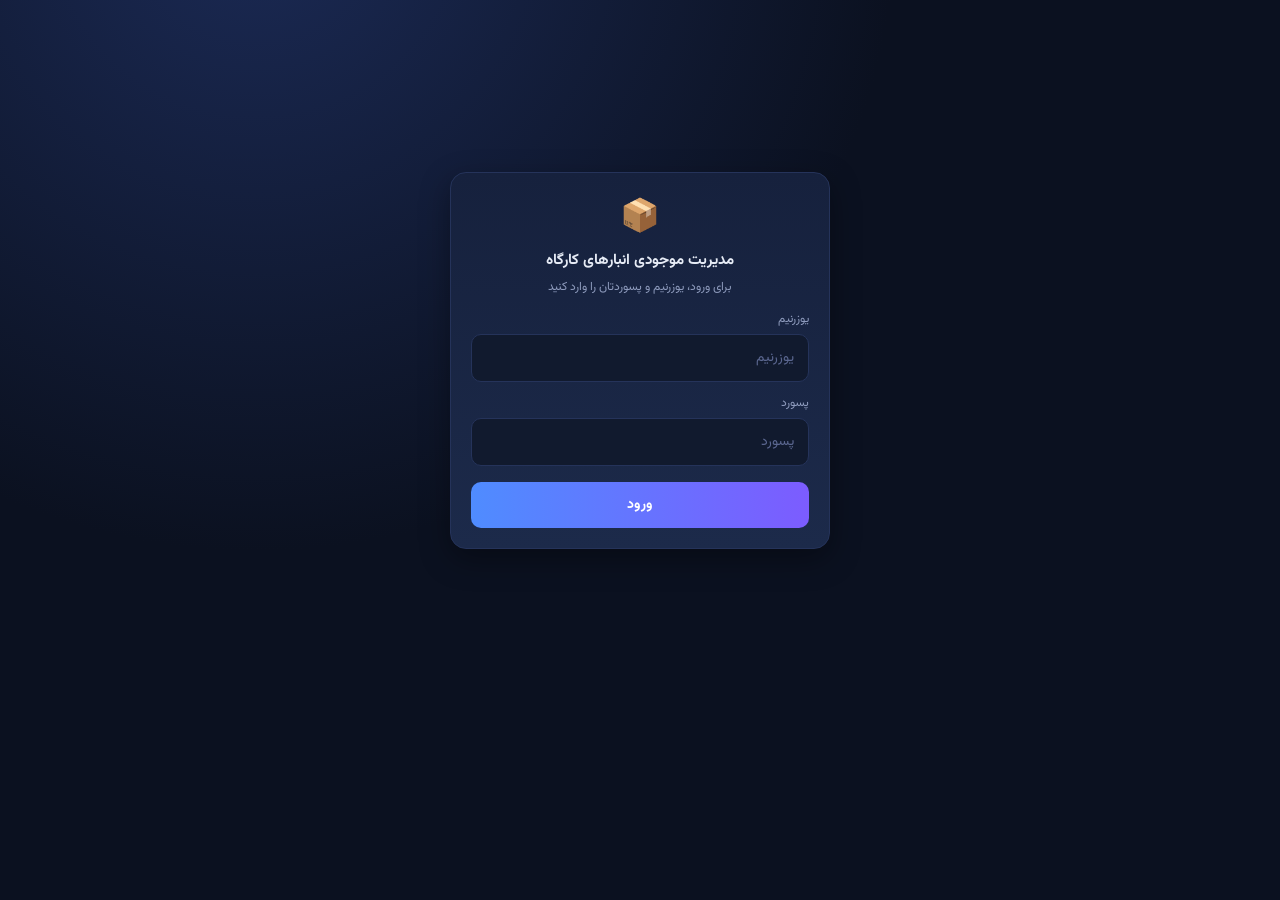
<file: index.html>
<!DOCTYPE html>
<html lang="fa" dir="rtl">
<head>
<meta charset="UTF-8">
<title>ورود — مدیریت موجودی انبارهای کارگاه</title>
<meta name="viewport" content="width=device-width, initial-scale=1">
<link rel="preconnect" href="https://fonts.googleapis.com">
<link href="https://fonts.googleapis.com/css2?family=Vazirmatn:wght@400;500;700;800&display=swap" rel="stylesheet">
<link rel="stylesheet" href="assets/style.css">
<style>
  .login-wrap { display: flex; align-items: center; justify-content: center; min-height: 80vh; padding: 20px; }
  .login-card { max-width: 380px; width: 100%; }
  .login-card .logo { text-align: center; font-size: 32px; margin-bottom: 6px; }
</style>
</head>
<body>

<div class="login-wrap">
  <div class="card login-card">
    <div class="logo">📦</div>
    <div class="card-title" style="justify-content:center">مدیریت موجودی انبارهای کارگاه</div>
    <div class="card-sub" style="text-align:center">برای ورود، یوزرنیم و پسوردتان را وارد کنید</div>

    <label class="field-label">یوزرنیم</label>
    <input id="username" autocomplete="username" placeholder="یوزرنیم">

    <label class="field-label">پسورد</label>
    <input id="password" type="password" autocomplete="current-password" placeholder="پسورد">

    <button class="btn btn-primary" id="loginBtn">ورود</button>
  </div>
</div>

<script src="assets/app.js"></script>
<script>
  (function () {
    const session = getSession();
    if (session && session.token) {
      window.location.href = session.role === "admin" ? "admin.html" : `workshop.html?wh=${encodeURIComponent(session.warehouse)}`;
    }
  })();

  async function doLogin() {
    const btn = document.getElementById("loginBtn");
    const username = document.getElementById("username").value.trim();
    const password = document.getElementById("password").value;
    if (!username || !password) return toast("یوزرنیم و پسورد را وارد کنید", "err");
    setLoading(btn, true, "در حال ورود...");
    try {
      const data = await api("login", { username, password });
      setSession(data);
      toast("ورود موفق بود.", "ok");
      window.location.href = data.role === "admin" ? "admin.html" : `workshop.html?wh=${encodeURIComponent(data.warehouse)}`;
    } catch (err) {
      toast(err.message, "err");
      setLoading(btn, false);
    }
  }

  document.getElementById("loginBtn").addEventListener("click", doLogin);
  document.getElementById("password").addEventListener("keydown", (e) => { if (e.key === "Enter") doLogin(); });
</script>
</body>
</html>
</file>
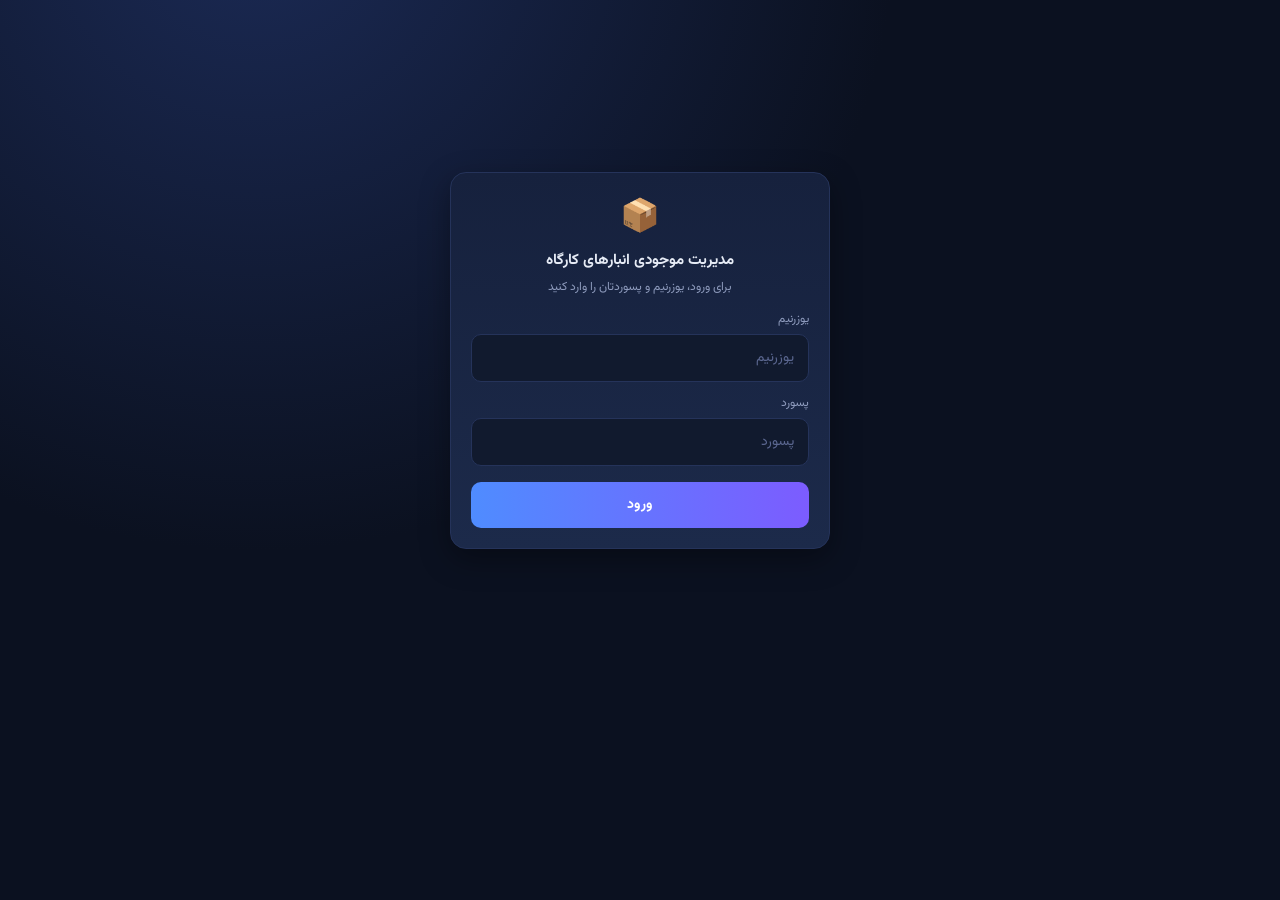
<file: docs/index.html>
<!DOCTYPE html>
<html lang="fa" dir="rtl">
<head>
<meta charset="UTF-8">
<title>ورود — مدیریت موجودی انبارهای کارگاه</title>
<meta name="viewport" content="width=device-width, initial-scale=1">
<link rel="preconnect" href="https://fonts.googleapis.com">
<link href="https://fonts.googleapis.com/css2?family=Vazirmatn:wght@400;500;700;800&display=swap" rel="stylesheet">
<link rel="stylesheet" href="assets/style.css">
<style>
  .login-wrap { display: flex; align-items: center; justify-content: center; min-height: 80vh; padding: 20px; }
  .login-card { max-width: 380px; width: 100%; }
  .login-card .logo { text-align: center; font-size: 32px; margin-bottom: 6px; }
</style>
</head>
<body>

<div class="login-wrap">
  <div class="card login-card">
    <div class="logo">📦</div>
    <div class="card-title" style="justify-content:center">مدیریت موجودی انبارهای کارگاه</div>
    <div class="card-sub" style="text-align:center">برای ورود، یوزرنیم و پسوردتان را وارد کنید</div>

    <label class="field-label">یوزرنیم</label>
    <input id="username" autocomplete="username" placeholder="یوزرنیم">

    <label class="field-label">پسورد</label>
    <input id="password" type="password" autocomplete="current-password" placeholder="پسورد">

    <button class="btn btn-primary" id="loginBtn">ورود</button>
  </div>
</div>

<script src="assets/app.js"></script>
<script>
  (function () {
    const session = getSession();
    if (session && session.token) {
      window.location.href = session.role === "admin" ? "admin.html" : `workshop.html?wh=${encodeURIComponent(warehouseOf(session))}`;
    }
  })();

  async function doLogin() {
    const btn = document.getElementById("loginBtn");
    const username = document.getElementById("username").value.trim();
    const password = document.getElementById("password").value;
    if (!username || !password) return toast("یوزرنیم و پسورد را وارد کنید", "err");
    setLoading(btn, true, "در حال ورود...");
    try {
      const data = await api("login", { username, password });
      setSession(data);
      toast("ورود موفق بود.", "ok");
      window.location.href = data.role === "admin" ? "admin.html" : `workshop.html?wh=${encodeURIComponent(warehouseOf(data))}`;
    } catch (err) {
      toast(err.message, "err");
      setLoading(btn, false);
    }
  }

  document.getElementById("loginBtn").addEventListener("click", doLogin);
  document.getElementById("password").addEventListener("keydown", (e) => { if (e.key === "Enter") doLogin(); });
</script>
</body>
</html>
</file>
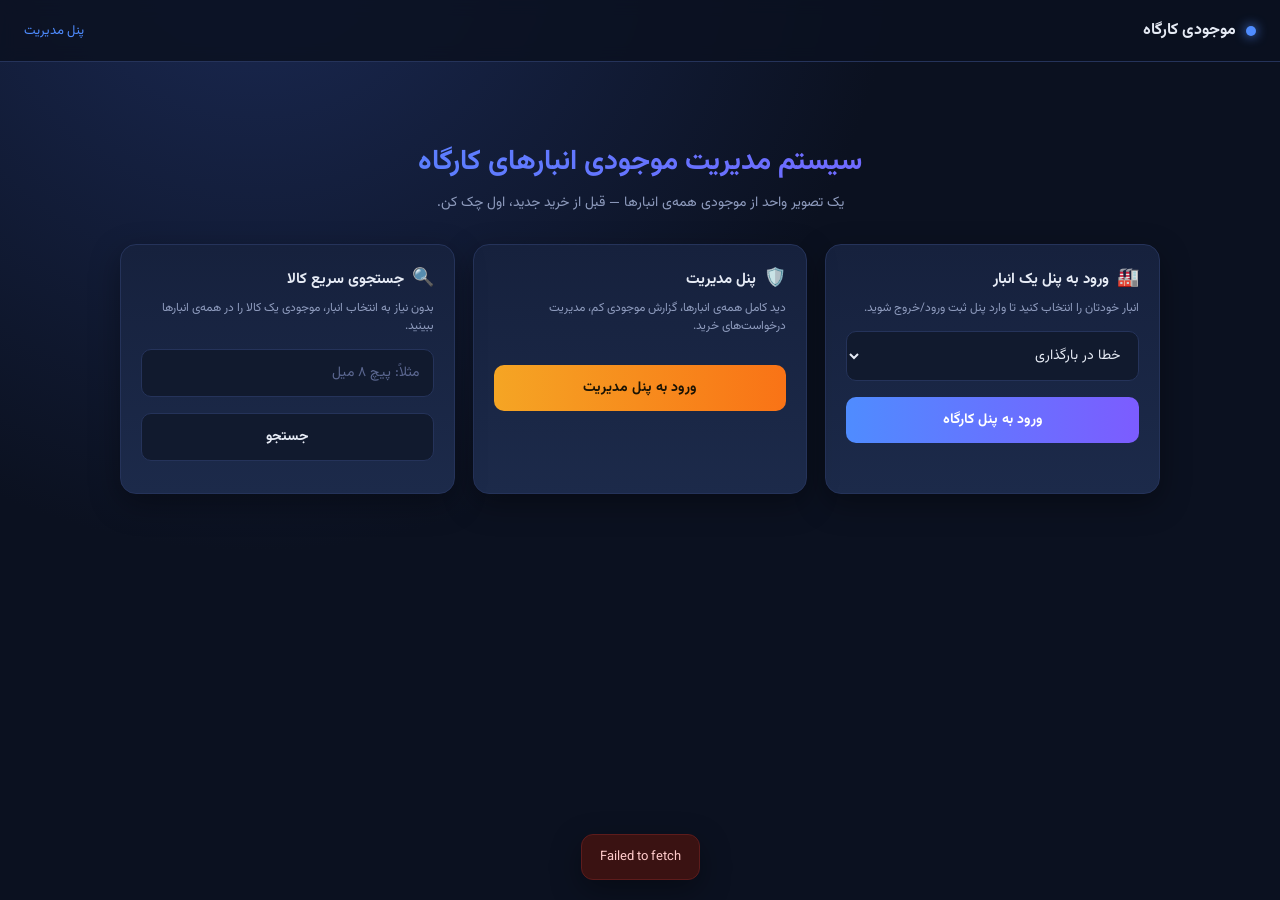
<file: site/index.html>
<!DOCTYPE html>
<html lang="fa" dir="rtl">
<head>
<meta charset="UTF-8">
<title>مدیریت موجودی انبارهای کارگاه</title>
<meta name="viewport" content="width=device-width, initial-scale=1">
<link rel="preconnect" href="https://fonts.googleapis.com">
<link href="https://fonts.googleapis.com/css2?family=Vazirmatn:wght@400;500;700;800&display=swap" rel="stylesheet">
<link rel="stylesheet" href="assets/style.css">
</head>
<body>

<div class="topbar">
  <div class="brand"><span class="dot"></span> موجودی کارگاه</div>
  <div class="nav-links"><a href="admin.html">پنل مدیریت</a></div>
</div>

<div class="wrap">
  <div class="hero">
    <h1>سیستم مدیریت موجودی انبارهای کارگاه</h1>
    <p>یک تصویر واحد از موجودی همه‌ی انبارها — قبل از خرید جدید، اول چک کن.</p>
  </div>

  <div class="grid">
    <div class="card">
      <div class="card-title"><span class="icon">🏭</span> ورود به پنل یک انبار</div>
      <div class="card-sub">انبار خودتان را انتخاب کنید تا وارد پنل ثبت ورود/خروج شوید.</div>
      <select id="whSelect"><option>در حال بارگذاری...</option></select>
      <button class="btn btn-primary" id="goWorkshopBtn">ورود به پنل کارگاه</button>
    </div>

    <div class="card">
      <div class="card-title"><span class="icon">🛡️</span> پنل مدیریت</div>
      <div class="card-sub">دید کامل همه‌ی انبارها، گزارش موجودی کم، مدیریت درخواست‌های خرید.</div>
      <a class="btn btn-amber" href="admin.html">ورود به پنل مدیریت</a>
    </div>

    <div class="card">
      <div class="card-title"><span class="icon">🔍</span> جستجوی سریع کالا</div>
      <div class="card-sub">بدون نیاز به انتخاب انبار، موجودی یک کالا را در همه‌ی انبارها ببینید.</div>
      <input id="searchInput" placeholder="مثلاً: پیچ ۸ میل" autocomplete="off">
      <button class="btn btn-ghost" id="searchBtn">جستجو</button>
      <table id="searchResults"><tbody></tbody></table>
    </div>
  </div>
</div>

<script src="assets/app.js"></script>
<script>
  async function loadWarehouses() {
    const sel = document.getElementById("whSelect");
    try {
      const warehouses = await api("warehouses");
      sel.innerHTML = "";
      if (!warehouses.length) {
        sel.innerHTML = '<option value="">هیچ انباری ثبت نشده</option>';
        return;
      }
      warehouses.forEach((w) => {
        const opt = document.createElement("option");
        opt.value = w.name;
        opt.textContent = w.name;
        sel.appendChild(opt);
      });
    } catch (err) {
      sel.innerHTML = '<option value="">خطا در بارگذاری</option>';
      toast(err.message, "err");
    }
  }

  document.getElementById("goWorkshopBtn").addEventListener("click", () => {
    const wh = document.getElementById("whSelect").value;
    if (!wh) return toast("ابتدا یک انبار انتخاب کنید", "err");
    window.location.href = `workshop.html?wh=${encodeURIComponent(wh)}`;
  });

  document.getElementById("searchBtn").addEventListener("click", async () => {
    const q = document.getElementById("searchInput").value.trim();
    const tbody = document.querySelector("#searchResults tbody");
    if (!q) return;
    tbody.innerHTML = emptyRow(2, "در حال جستجو...");
    try {
      const rows = await api("search", { q });
      tbody.innerHTML = rows.length
        ? rows.map((r) => `<tr><td>${escapeHtml(r.warehouse)}</td><td>${escapeHtml(r.item)} — ${fmtQty(r.quantity)}</td></tr>`).join("")
        : emptyRow(2, "چیزی پیدا نشد.");
    } catch (err) {
      tbody.innerHTML = "";
      toast(err.message, "err");
    }
  });

  loadWarehouses();
</script>
</body>
</html>
</file>
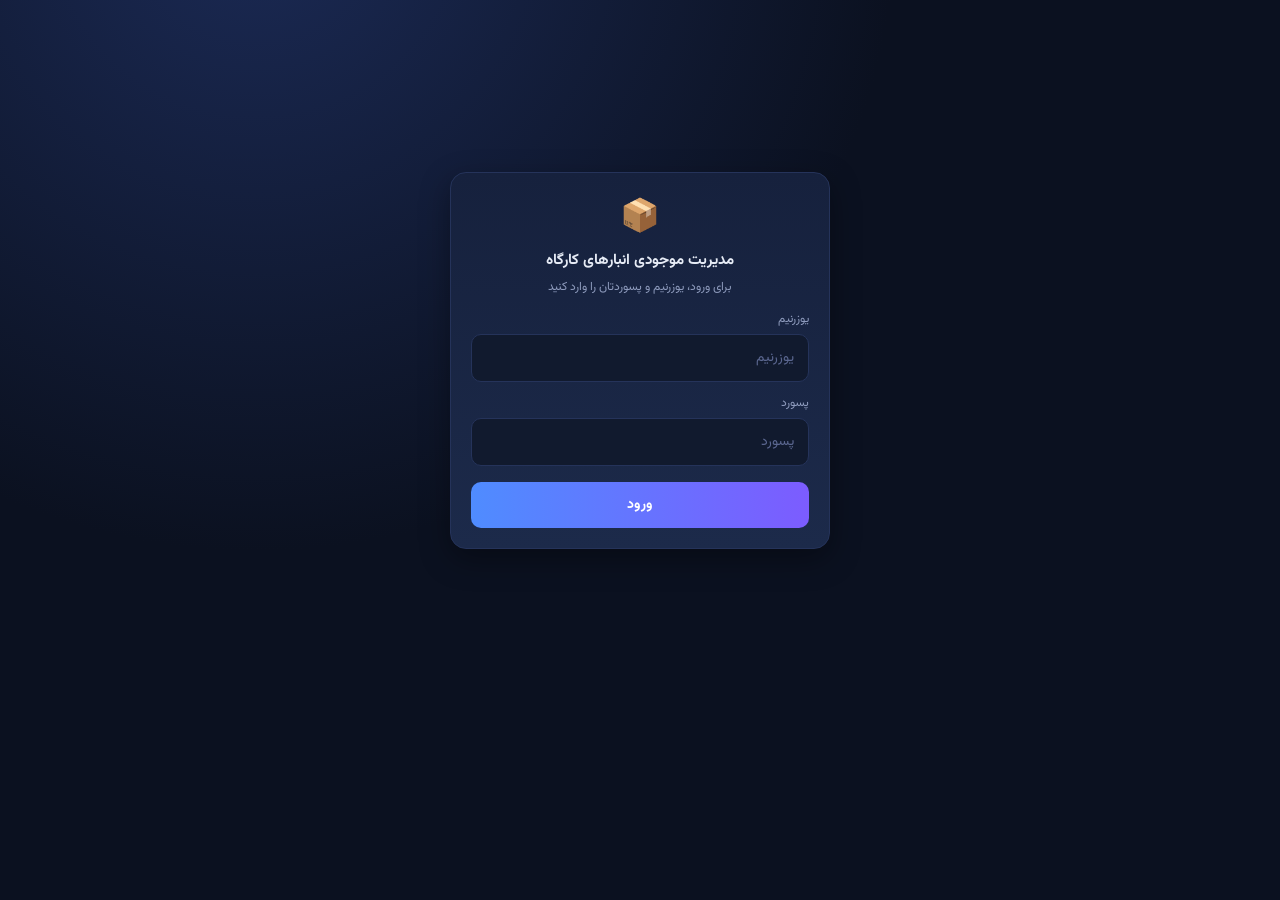
<file: admin.html>
<!DOCTYPE html>
<html lang="fa" dir="rtl">
<head>
<meta charset="UTF-8">
<title>پنل مدیریت موجودی</title>
<meta name="viewport" content="width=device-width, initial-scale=1">
<link rel="preconnect" href="https://fonts.googleapis.com">
<link href="https://fonts.googleapis.com/css2?family=Vazirmatn:wght@400;500;700;800&display=swap" rel="stylesheet">
<link rel="stylesheet" href="assets/style.css">
</head>
<body>

<div class="topbar">
  <div class="brand"><span class="dot" style="background:#f5a524;box-shadow:0 0 12px #f5a524"></span> پنل مدیریت</div>
  <div class="nav-links"><span id="userLabel"></span> <a href="#" onclick="logout()">خروج</a></div>
</div>

<div class="wrap">

  <div class="section-title">موجودی همه‌ی انبارها</div>
  <div class="card">
    <button class="btn btn-ghost btn-sm" id="refreshAllStockBtn">🔄 بروزرسانی</button>
    <table>
      <thead><tr><th>انبار</th><th>کالا</th><th>تعداد</th></tr></thead>
      <tbody id="allStockBody"><tr><td colspan="3" class="empty-row">در حال بارگذاری...</td></tr></tbody>
    </table>
  </div>

  <div class="section-title">گزارش موجودی کم</div>
  <div class="card">
    <button class="btn btn-ghost btn-sm" id="refreshLowStockBtn">🔄 بروزرسانی</button>
    <table>
      <thead><tr><th>انبار</th><th>کالا</th><th>تعداد</th><th>حداقل</th></tr></thead>
      <tbody id="lowStockBody"><tr><td colspan="4" class="empty-row">در حال بارگذاری...</td></tr></tbody>
    </table>
  </div>

  <div class="section-title">درخواست‌های خرید</div>
  <div class="card">
    <select id="reqStatusFilter" style="max-width:200px">
      <option value="">همه وضعیت‌ها</option>
      <option value="pending">در انتظار</option>
      <option value="fulfilled">تامین‌شده</option>
      <option value="ordered">سفارش‌شده</option>
    </select>
    <table>
      <thead><tr><th>تاریخ</th><th>انبار</th><th>کالا</th><th>تعداد</th><th>وضعیت</th><th>عملیات</th></tr></thead>
      <tbody id="reqBody"><tr><td colspan="6" class="empty-row">در حال بارگذاری...</td></tr></tbody>
    </table>
  </div>

  <div class="section-title">عملیات مدیریتی</div>
  <div class="grid">

    <div class="card">
      <div class="card-title"><span class="icon">🔄</span> انتقال بین انبارها</div>
      <label class="field-label">از انبار</label>
      <select id="trFrom"></select>
      <label class="field-label">به انبار</label>
      <select id="trTo"></select>
      <label class="field-label">کالا</label>
      <input id="trItem" list="itemsDatalist" placeholder="نام کالا">
      <label class="field-label">تعداد</label>
      <input id="trQty" type="number" min="0" step="any">
      <label class="field-label">توضیح (اختیاری)</label>
      <input id="trNote" placeholder="توضیح">
      <button class="btn btn-primary" id="trBtn">انتقال</button>
    </div>

    <div class="card">
      <div class="card-title"><span class="icon">🏭</span> افزودن انبار جدید</div>
      <label class="field-label">نام انبار</label>
      <input id="whName" placeholder="مثلاً انبار کارگاه ۳">
      <label class="field-label">محل (اختیاری)</label>
      <input id="whLoc" placeholder="شهر/آدرس">
      <label class="field-label">تماس (اختیاری)</label>
      <input id="whContact" placeholder="شماره تماس مسئول">
      <button class="btn btn-amber" id="whBtn">افزودن انبار</button>
    </div>

    <div class="card">
      <div class="card-title"><span class="icon">📦</span> افزودن کالا به کاتالوگ</div>
      <label class="field-label">نام کالا</label>
      <input id="itemName" placeholder="نام کالا">
      <label class="field-label">واحد (اختیاری)</label>
      <input id="itemUnit" placeholder="عدد / متر / کیلوگرم">
      <label class="field-label">حداقل موجودی (اختیاری)</label>
      <input id="itemMin" type="number" min="0" step="any">
      <label class="field-label">دسته‌بندی (اختیاری)</label>
      <input id="itemCat" placeholder="مثلاً یراق">
      <button class="btn btn-amber" id="itemBtn">افزودن کالا</button>
    </div>

    <div class="card">
      <div class="card-title"><span class="icon">👤</span> افزودن کاربر (لاگین انبار/مدیر)</div>
      <label class="field-label">یوزرنیم</label>
      <input id="userUsername" placeholder="یوزرنیم">
      <label class="field-label">پسورد</label>
      <input id="userPassword" type="password" placeholder="پسورد">
      <label class="field-label">نقش</label>
      <select id="userRole">
        <option value="workshop">کارگاه (دسترسی فقط به یک انبار)</option>
        <option value="admin">مدیر (دسترسی کامل)</option>
      </select>
      <label class="field-label">انبار (فقط برای نقش کارگاه)</label>
      <select id="userWarehouse"></select>
      <button class="btn btn-amber" id="userBtn">افزودن کاربر</button>
      <table><thead><tr><th>یوزرنیم</th><th>نقش</th><th>انبار</th></tr></thead><tbody id="usersBody"></tbody></table>
    </div>

  </div>
</div>

<datalist id="itemsDatalist"></datalist>

<script src="assets/app.js"></script>
<script>
  const session = requireSession();
  if (session && session.role !== "admin") {
    toast("شما به پنل مدیریت دسترسی ندارید.", "err");
    window.location.href = `workshop.html?wh=${encodeURIComponent(session.warehouse)}`;
  } else if (session) {
    document.getElementById("userLabel").textContent = session.username + " · ";
  }

  async function loadAllStock() {
    const tbody = document.getElementById("allStockBody");
    tbody.innerHTML = '<tr><td colspan="3" class="empty-row">در حال بارگذاری...</td></tr>';
    try {
      const rows = await api("allStock");
      tbody.innerHTML = rows.length
        ? rows.map((r) => `<tr><td>${escapeHtml(r.warehouse)}</td><td>${escapeHtml(r.item)}</td><td>${fmtQty(r.quantity)}</td></tr>`).join("")
        : emptyRow(3, "هنوز موجودی‌ای ثبت نشده.");
    } catch (err) { tbody.innerHTML = ""; toast(err.message, "err"); }
  }

  async function loadLowStock() {
    const tbody = document.getElementById("lowStockBody");
    tbody.innerHTML = '<tr><td colspan="4" class="empty-row">در حال بارگذاری...</td></tr>';
    try {
      const rows = await api("lowStock", { warehouse: "" });
      tbody.innerHTML = rows.length
        ? rows.map((r) => `<tr><td>${escapeHtml(r.warehouse)}</td><td>${escapeHtml(r.item)}</td><td>${fmtQty(r.quantity)}</td><td>${fmtQty(r.minStock)}</td></tr>`).join("")
        : emptyRow(4, "هیچ کالایی زیر حداقل موجودی نیست.");
    } catch (err) { tbody.innerHTML = ""; toast(err.message, "err"); }
  }

  async function loadRequests() {
    const status = document.getElementById("reqStatusFilter").value;
    const tbody = document.getElementById("reqBody");
    tbody.innerHTML = '<tr><td colspan="6" class="empty-row">در حال بارگذاری...</td></tr>';
    try {
      const rows = await api("requests", { status });
      tbody.innerHTML = rows.length
        ? rows.map((r) => `
          <tr>
            <td>${new Date(r.timestamp).toLocaleDateString("fa-IR")}</td>
            <td>${escapeHtml(r.warehouse)}</td>
            <td>${escapeHtml(r.item)}</td>
            <td>${fmtQty(r.quantity)}</td>
            <td><span class="badge ${r.status === "pending" ? "badge-pending" : "badge-done"}">${escapeHtml(r.status)}</span></td>
            <td>
              <button class="btn btn-ghost btn-sm" onclick="setReqStatus(${r.row}, 'fulfilled')">تامین شد</button>
              <button class="btn btn-ghost btn-sm" onclick="setReqStatus(${r.row}, 'ordered')">سفارش شد</button>
            </td>
          </tr>`).join("")
        : emptyRow(6, "درخواستی پیدا نشد.");
    } catch (err) { tbody.innerHTML = ""; toast(err.message, "err"); }
  }

  async function setReqStatus(row, status) {
    try {
      await api("updateRequestStatus", { row, status });
      toast("وضعیت بروزرسانی شد.", "ok");
      loadRequests();
    } catch (err) { toast(err.message, "err"); }
  }

  async function loadWarehousesIntoSelects() {
    try {
      const warehouses = await api("warehouses");
      ["trFrom", "trTo", "userWarehouse"].forEach((id) => {
        const sel = document.getElementById(id);
        sel.innerHTML = warehouses.map((w) => `<option value="${escapeHtml(w.name)}">${escapeHtml(w.name)}</option>`).join("");
      });
    } catch (err) { toast(err.message, "err"); }
  }

  async function loadUsers() {
    const tbody = document.getElementById("usersBody");
    try {
      const users = await api("listUsers");
      tbody.innerHTML = users.length
        ? users.map((u) => `<tr><td>${escapeHtml(u.username)}</td><td>${escapeHtml(u.role)}</td><td>${escapeHtml(u.warehouse || "—")}</td></tr>`).join("")
        : emptyRow(3, "کاربری ثبت نشده.");
    } catch (err) { toast(err.message, "err"); }
  }

  async function loadItemsDatalist() {
    try {
      const items = await api("items");
      document.getElementById("itemsDatalist").innerHTML = items.map((i) => `<option value="${escapeHtml(i.name)}">`).join("");
    } catch (err) { /* غیربحرانی */ }
  }

  document.getElementById("refreshAllStockBtn").addEventListener("click", loadAllStock);
  document.getElementById("refreshLowStockBtn").addEventListener("click", loadLowStock);
  document.getElementById("reqStatusFilter").addEventListener("change", loadRequests);

  document.getElementById("trBtn").addEventListener("click", async (e) => {
    const btn = e.currentTarget;
    const from = document.getElementById("trFrom").value;
    const to = document.getElementById("trTo").value;
    const item = document.getElementById("trItem").value.trim();
    const qty = document.getElementById("trQty").value;
    const note = document.getElementById("trNote").value;
    if (!from || !to || !item || !qty) return toast("همه‌ی فیلدهای الزامی را پر کنید", "err");
    setLoading(btn, true);
    try {
      const res = await api("transfer", { from, to, item, qty, note });
      toast(`انتقال انجام شد — موجودی جدید مقصد: ${fmtQty(res.newQtyDest)}`, "ok");
      document.getElementById("trItem").value = "";
      document.getElementById("trQty").value = "";
      document.getElementById("trNote").value = "";
      loadAllStock();
    } catch (err) { toast(err.message, "err"); }
    setLoading(btn, false);
  });

  document.getElementById("whBtn").addEventListener("click", async (e) => {
    const btn = e.currentTarget;
    const name = document.getElementById("whName").value.trim();
    if (!name) return toast("نام انبار را وارد کنید", "err");
    setLoading(btn, true);
    try {
      await api("addWarehouse", { name, location: document.getElementById("whLoc").value, contact: document.getElementById("whContact").value });
      toast("انبار افزوده شد.", "ok");
      document.getElementById("whName").value = "";
      document.getElementById("whLoc").value = "";
      document.getElementById("whContact").value = "";
      loadWarehousesIntoSelects();
    } catch (err) { toast(err.message, "err"); }
    setLoading(btn, false);
  });

  document.getElementById("itemBtn").addEventListener("click", async (e) => {
    const btn = e.currentTarget;
    const name = document.getElementById("itemName").value.trim();
    if (!name) return toast("نام کالا را وارد کنید", "err");
    setLoading(btn, true);
    try {
      await api("addItem", {
        name,
        unit: document.getElementById("itemUnit").value,
        minStock: document.getElementById("itemMin").value || 0,
        category: document.getElementById("itemCat").value
      });
      toast("کالا افزوده شد.", "ok");
      document.getElementById("itemName").value = "";
      document.getElementById("itemUnit").value = "";
      document.getElementById("itemMin").value = "";
      document.getElementById("itemCat").value = "";
      loadItemsDatalist();
    } catch (err) { toast(err.message, "err"); }
    setLoading(btn, false);
  });

  document.getElementById("userRole").addEventListener("change", (e) => {
    document.getElementById("userWarehouse").style.display = e.target.value === "admin" ? "none" : "block";
  });

  document.getElementById("userBtn").addEventListener("click", async (e) => {
    const btn = e.currentTarget;
    const username = document.getElementById("userUsername").value.trim();
    const password = document.getElementById("userPassword").value;
    const role = document.getElementById("userRole").value;
    const warehouse = document.getElementById("userWarehouse").value;
    if (!username || !password) return toast("یوزرنیم و پسورد را وارد کنید", "err");
    setLoading(btn, true);
    try {
      await api("addUser", { username, password, role, warehouse });
      toast("کاربر افزوده شد.", "ok");
      document.getElementById("userUsername").value = "";
      document.getElementById("userPassword").value = "";
      loadUsers();
    } catch (err) { toast(err.message, "err"); }
    setLoading(btn, false);
  });

  loadAllStock();
  loadLowStock();
  loadRequests();
  loadWarehousesIntoSelects();
  loadItemsDatalist();
  loadUsers();
</script>
</body>
</html>
</file>
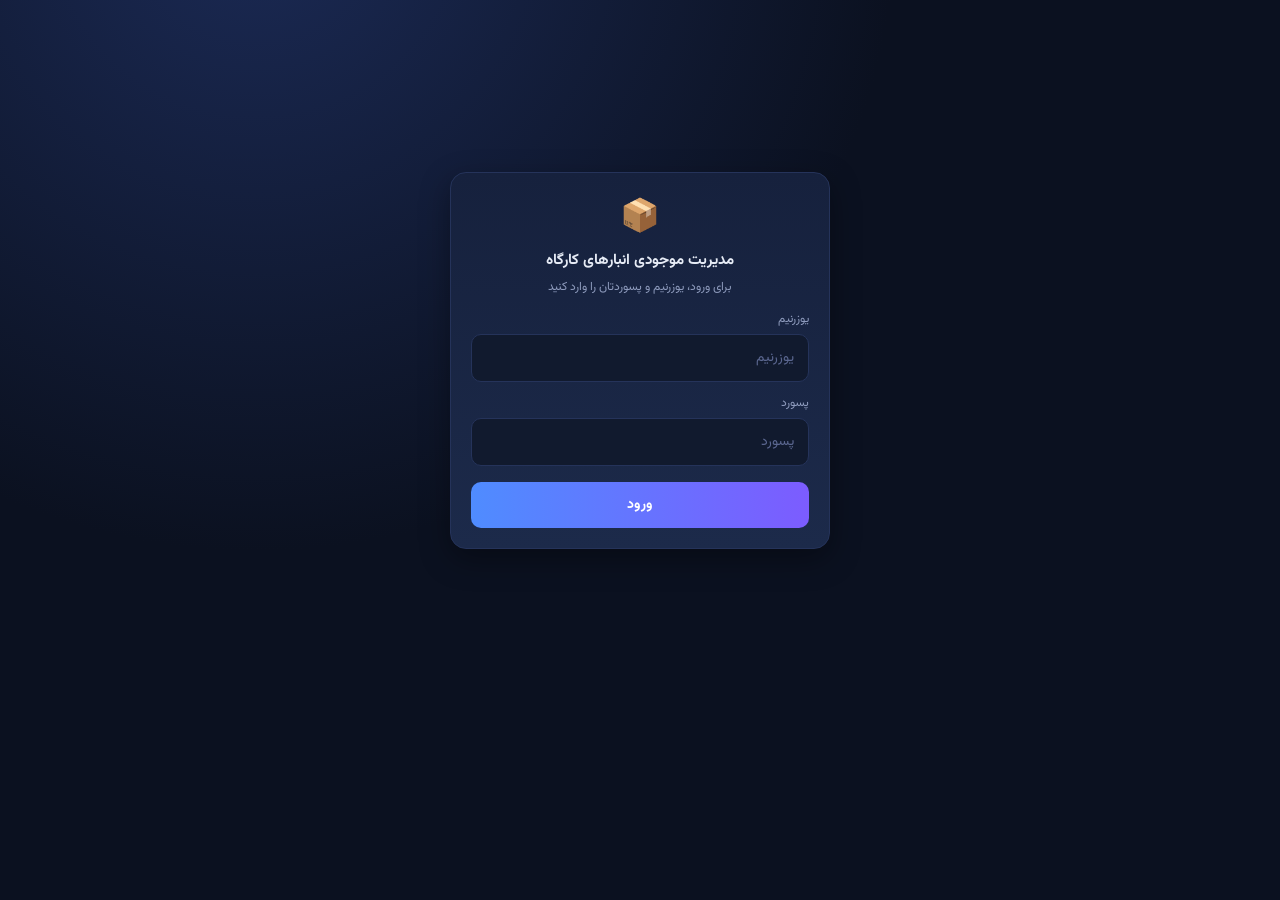
<file: workshop.html>
<!DOCTYPE html>
<html lang="fa" dir="rtl">
<head>
<meta charset="UTF-8">
<title>پنل کارگاه</title>
<meta name="viewport" content="width=device-width, initial-scale=1">
<link rel="preconnect" href="https://fonts.googleapis.com">
<link href="https://fonts.googleapis.com/css2?family=Vazirmatn:wght@400;500;700;800&display=swap" rel="stylesheet">
<link rel="stylesheet" href="assets/style.css">
</head>
<body>

<div class="topbar">
  <div class="brand"><span class="dot"></span> پنل کارگاه: <span id="whTitle">—</span></div>
  <div class="nav-links"><span id="userLabel"></span> <a href="#" onclick="logout()">خروج</a></div>
</div>

<div class="wrap">

  <div class="section-title">موجودی فعلی این انبار</div>
  <div class="card">
    <button class="btn btn-ghost btn-sm" id="refreshStockBtn">🔄 بروزرسانی</button>
    <table>
      <thead><tr><th>کالا</th><th>تعداد</th></tr></thead>
      <tbody id="stockBody"><tr><td colspan="2" class="empty-row">در حال بارگذاری...</td></tr></tbody>
    </table>
  </div>

  <div class="section-title">عملیات</div>
  <div class="grid">

    <div class="card">
      <div class="card-title"><span class="icon">📥</span> ثبت ورود کالا</div>
      <label class="field-label">نام کالا</label>
      <input id="inItem" placeholder="مثلاً پیچ ۸ میل" list="itemsDatalist">
      <label class="field-label">تعداد</label>
      <input id="inQty" type="number" min="0" step="any">
      <label class="field-label">توضیح (اختیاری)</label>
      <input id="inNote" placeholder="مثلاً بازگشت از کارگاه ۲">
      <button class="btn btn-primary" id="inBtn">ثبت ورود</button>
    </div>

    <div class="card">
      <div class="card-title"><span class="icon">📤</span> ثبت خروج / مصرف کالا</div>
      <label class="field-label">نام کالا</label>
      <input id="outItem" placeholder="مثلاً پیچ ۸ میل" list="itemsDatalist">
      <label class="field-label">تعداد</label>
      <input id="outQty" type="number" min="0" step="any">
      <label class="field-label">توضیح (اختیاری)</label>
      <input id="outNote" placeholder="مثلاً مصرف پروژه X">
      <button class="btn btn-danger" id="outBtn">ثبت خروج</button>
    </div>

    <div class="card">
      <div class="card-title"><span class="icon">🔍</span> جستجو در همه‌ی انبارها</div>
      <label class="field-label">نام کالا</label>
      <input id="searchItem" placeholder="بخشی از نام کافی است">
      <button class="btn btn-ghost" id="searchBtn">جستجو</button>
      <table><tbody id="searchBody"></tbody></table>
    </div>

    <div class="card">
      <div class="card-title"><span class="icon">🛒</span> درخواست خرید جدید</div>
      <label class="field-label">نام کالا</label>
      <input id="reqItem" placeholder="نام کالا" list="itemsDatalist">
      <label class="field-label">تعداد مورد نیاز</label>
      <input id="reqQty" type="number" min="0" step="any">
      <label class="field-label">توضیح (اختیاری)</label>
      <input id="reqNote" placeholder="توضیح">
      <button class="btn btn-amber" id="reqBtn">ثبت درخواست خرید</button>
      <div id="reqSuggestion"></div>
    </div>

  </div>
</div>

<datalist id="itemsDatalist"></datalist>

<script src="assets/app.js"></script>
<script>
  const session = requireSession();
  // کارگاه فقط به انبار خودش دسترسی دارد؛ مدیر می‌تواند با ?wh= هر انباری را ببیند
  const WH = session && session.role === "admin" && qs("wh") ? qs("wh") : (session ? session.warehouse : "");
  if (session) {
    document.getElementById("whTitle").textContent = WH || "نامشخص";
    document.getElementById("userLabel").textContent = session.username + " · ";
  }

  async function loadStock() {
    const tbody = document.getElementById("stockBody");
    tbody.innerHTML = '<tr><td colspan="2" class="empty-row">در حال بارگذاری...</td></tr>';
    try {
      const rows = await api("stock", { warehouse: WH });
      tbody.innerHTML = rows.length
        ? rows.map((r) => `<tr><td>${escapeHtml(r.item)}</td><td>${fmtQty(r.quantity)}</td></tr>`).join("")
        : emptyRow(2, "هنوز کالایی در این انبار ثبت نشده.");
    } catch (err) {
      tbody.innerHTML = "";
      toast(err.message, "err");
    }
  }

  async function loadItemsDatalist() {
    try {
      const items = await api("items");
      const dl = document.getElementById("itemsDatalist");
      dl.innerHTML = items.map((i) => `<option value="${escapeHtml(i.name)}">`).join("");
    } catch (err) { /* غیربحرانی */ }
  }

  document.getElementById("refreshStockBtn").addEventListener("click", loadStock);

  document.getElementById("inBtn").addEventListener("click", async (e) => {
    const btn = e.currentTarget;
    const item = document.getElementById("inItem").value.trim();
    const qty = document.getElementById("inQty").value;
    const note = document.getElementById("inNote").value;
    if (!item || !qty) return toast("نام کالا و تعداد را وارد کنید", "err");
    setLoading(btn, true);
    try {
      const res = await api("stockIn", { warehouse: WH, item, qty, note });
      toast(`ثبت شد — موجودی جدید: ${fmtQty(res.newQty)}`, "ok");
      document.getElementById("inItem").value = "";
      document.getElementById("inQty").value = "";
      document.getElementById("inNote").value = "";
      loadStock();
    } catch (err) { toast(err.message, "err"); }
    setLoading(btn, false);
  });

  document.getElementById("outBtn").addEventListener("click", async (e) => {
    const btn = e.currentTarget;
    const item = document.getElementById("outItem").value.trim();
    const qty = document.getElementById("outQty").value;
    const note = document.getElementById("outNote").value;
    if (!item || !qty) return toast("نام کالا و تعداد را وارد کنید", "err");
    setLoading(btn, true);
    try {
      const res = await api("stockOut", { warehouse: WH, item, qty, note });
      toast(`ثبت شد — موجودی جدید: ${fmtQty(res.newQty)}`, "ok");
      document.getElementById("outItem").value = "";
      document.getElementById("outQty").value = "";
      document.getElementById("outNote").value = "";
      loadStock();
    } catch (err) { toast(err.message, "err"); }
    setLoading(btn, false);
  });

  document.getElementById("searchBtn").addEventListener("click", async () => {
    const q = document.getElementById("searchItem").value.trim();
    const tbody = document.getElementById("searchBody");
    if (!q) return;
    tbody.innerHTML = emptyRow(2, "در حال جستجو...");
    try {
      const rows = await api("search", { q });
      tbody.innerHTML = rows.length
        ? rows.map((r) => `<tr><td>${escapeHtml(r.warehouse)}</td><td>${escapeHtml(r.item)} — ${fmtQty(r.quantity)}</td></tr>`).join("")
        : emptyRow(2, "چیزی پیدا نشد.");
    } catch (err) { tbody.innerHTML = ""; toast(err.message, "err"); }
  });

  let pendingForce = false;
  document.getElementById("reqBtn").addEventListener("click", async (e) => {
    const btn = e.currentTarget;
    const item = document.getElementById("reqItem").value.trim();
    const qty = document.getElementById("reqQty").value;
    const note = document.getElementById("reqNote").value;
    const box = document.getElementById("reqSuggestion");
    if (!item || !qty) return toast("نام کالا و تعداد را وارد کنید", "err");
    setLoading(btn, true);
    try {
      const res = await api("requestPurchase", { warehouse: WH, item, qty, note, force: pendingForce ? "true" : "false" });
      if (res.ok === false) {
        box.innerHTML = `<div class="suggestion-box">این کالا در انبار دیگری موجود است:
          <ul>${res.suggestion.map((s) => `<li>${escapeHtml(s.warehouse)}: ${fmtQty(s.quantity)} عدد</li>`).join("")}</ul>
          به‌جای خرید، انتقال داخلی پیشنهاد می‌شود. اگر با این حال باید خرید ثبت شود، دوباره دکمه را بزنید.</div>`;
        pendingForce = true;
      } else {
        toast("درخواست خرید ثبت شد.", "ok");
        box.innerHTML = "";
        pendingForce = false;
        document.getElementById("reqItem").value = "";
        document.getElementById("reqQty").value = "";
        document.getElementById("reqNote").value = "";
      }
    } catch (err) { toast(err.message, "err"); }
    setLoading(btn, false);
  });

  if (WH) { loadStock(); loadItemsDatalist(); }
</script>
</body>
</html>
</file>
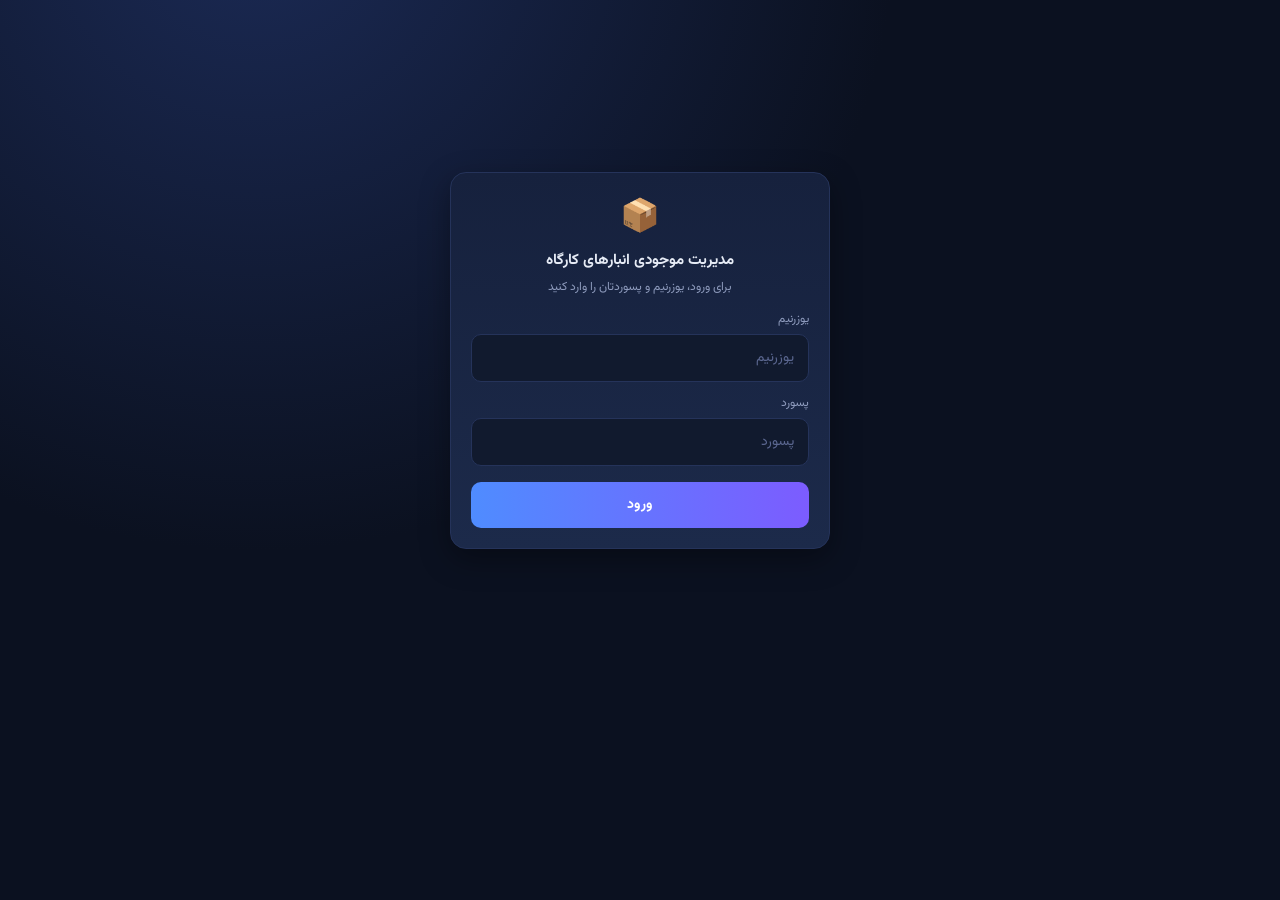
<file: docs/admin.html>
<!DOCTYPE html>
<html lang="fa" dir="rtl">
<head>
<meta charset="UTF-8">
<title>پنل مدیریت موجودی</title>
<meta name="viewport" content="width=device-width, initial-scale=1">
<link rel="preconnect" href="https://fonts.googleapis.com">
<link href="https://fonts.googleapis.com/css2?family=Vazirmatn:wght@400;500;700;800&display=swap" rel="stylesheet">
<link rel="stylesheet" href="assets/style.css">
</head>
<body>

<div class="topbar">
  <div class="brand"><span class="dot" style="background:#f5a524;box-shadow:0 0 12px #f5a524"></span> پنل مدیریت</div>
  <div class="nav-links"><span id="userLabel"></span> <a href="#" onclick="logout()">خروج</a></div>
</div>

<div class="wrap">

  <div class="section-title">موجودی همه‌ی انبارها</div>
  <div class="card">
    <button class="btn btn-ghost btn-sm" id="refreshAllStockBtn">🔄 بروزرسانی</button>
    <table>
      <thead><tr><th>انبار</th><th>کالا</th><th>تعداد</th></tr></thead>
      <tbody id="allStockBody"><tr><td colspan="3" class="empty-row">در حال بارگذاری...</td></tr></tbody>
    </table>
  </div>

  <div class="section-title">گزارش موجودی کم</div>
  <div class="card">
    <button class="btn btn-ghost btn-sm" id="refreshLowStockBtn">🔄 بروزرسانی</button>
    <table>
      <thead><tr><th>انبار</th><th>کالا</th><th>تعداد</th><th>حداقل</th></tr></thead>
      <tbody id="lowStockBody"><tr><td colspan="4" class="empty-row">در حال بارگذاری...</td></tr></tbody>
    </table>
  </div>

  <div class="section-title">درخواست‌های خرید</div>
  <div class="card">
    <select id="reqStatusFilter" style="max-width:200px">
      <option value="">همه وضعیت‌ها</option>
      <option value="pending">در انتظار</option>
      <option value="fulfilled">تامین‌شده</option>
      <option value="ordered">سفارش‌شده</option>
    </select>
    <table>
      <thead><tr><th>تاریخ</th><th>انبار</th><th>کالا</th><th>تعداد</th><th>وضعیت</th><th>عملیات</th></tr></thead>
      <tbody id="reqBody"><tr><td colspan="6" class="empty-row">در حال بارگذاری...</td></tr></tbody>
    </table>
  </div>

  <div class="section-title">عملیات مدیریتی</div>
  <div class="grid">

    <div class="card">
      <div class="card-title"><span class="icon">🔄</span> انتقال بین انبارها</div>
      <label class="field-label">از انبار</label>
      <select id="trFrom"></select>
      <label class="field-label">به انبار</label>
      <select id="trTo"></select>
      <label class="field-label">کالا</label>
      <input id="trItem" list="itemsDatalist" placeholder="نام کالا">
      <label class="field-label">تعداد</label>
      <input id="trQty" type="number" min="0" step="any">
      <label class="field-label">توضیح (اختیاری)</label>
      <input id="trNote" placeholder="توضیح">
      <button class="btn btn-primary" id="trBtn">انتقال</button>
    </div>

    <div class="card">
      <div class="card-title"><span class="icon">🏭</span> افزودن انبار جدید</div>
      <label class="field-label">نام انبار</label>
      <input id="whName" placeholder="مثلاً انبار کارگاه ۳">
      <label class="field-label">محل (اختیاری)</label>
      <input id="whLoc" placeholder="شهر/آدرس">
      <label class="field-label">تماس (اختیاری)</label>
      <input id="whContact" placeholder="شماره تماس مسئول">
      <button class="btn btn-amber" id="whBtn">افزودن انبار</button>
    </div>

    <div class="card">
      <div class="card-title"><span class="icon">📦</span> افزودن کالا به کاتالوگ</div>
      <label class="field-label">نام کالا</label>
      <input id="itemName" placeholder="نام کالا">
      <label class="field-label">واحد (اختیاری)</label>
      <input id="itemUnit" placeholder="عدد / متر / کیلوگرم">
      <label class="field-label">حداقل موجودی (اختیاری)</label>
      <input id="itemMin" type="number" min="0" step="any">
      <label class="field-label">دسته‌بندی (اختیاری)</label>
      <input id="itemCat" placeholder="مثلاً یراق">
      <button class="btn btn-amber" id="itemBtn">افزودن کالا</button>
    </div>

    <div class="card">
      <div class="card-title"><span class="icon">👤</span> افزودن کاربر (لاگین انبار/مدیر)</div>
      <label class="field-label">یوزرنیم</label>
      <input id="userUsername" placeholder="یوزرنیم">
      <label class="field-label">پسورد</label>
      <input id="userPassword" type="password" placeholder="پسورد">
      <label class="field-label">نقش</label>
      <select id="userRole">
        <option value="workshop">کارگاه (دسترسی فقط به یک انبار)</option>
        <option value="admin">مدیر (دسترسی کامل)</option>
      </select>
      <label class="field-label">انبار (فقط برای نقش کارگاه)</label>
      <select id="userWarehouse"></select>
      <button class="btn btn-amber" id="userBtn">افزودن کاربر</button>
      <table><thead><tr><th>یوزرنیم</th><th>نقش</th><th>انبار</th></tr></thead><tbody id="usersBody"></tbody></table>
    </div>

  </div>
</div>

<datalist id="itemsDatalist"></datalist>

<script src="assets/app.js"></script>
<script>
  const session = requireSession();
  if (session && session.role !== "admin") {
    toast("شما به پنل مدیریت دسترسی ندارید.", "err");
    window.location.href = `workshop.html?wh=${encodeURIComponent(warehouseOf(session))}`;
  } else if (session) {
    document.getElementById("userLabel").textContent = session.username + " · ";
  }

  async function loadAllStock() {
    const tbody = document.getElementById("allStockBody");
    tbody.innerHTML = '<tr><td colspan="3" class="empty-row">در حال بارگذاری...</td></tr>';
    try {
      const rows = await api("allStock");
      tbody.innerHTML = rows.length
        ? rows.map((r) => `<tr><td>${escapeHtml(r.warehouse)}</td><td>${escapeHtml(r.item)}</td><td>${fmtQty(r.quantity)}</td></tr>`).join("")
        : emptyRow(3, "هنوز موجودی‌ای ثبت نشده.");
    } catch (err) { tbody.innerHTML = ""; toast(err.message, "err"); }
  }

  async function loadLowStock() {
    const tbody = document.getElementById("lowStockBody");
    tbody.innerHTML = '<tr><td colspan="4" class="empty-row">در حال بارگذاری...</td></tr>';
    try {
      const rows = await api("lowStock", { warehouse: "" });
      tbody.innerHTML = rows.length
        ? rows.map((r) => `<tr><td>${escapeHtml(r.warehouse)}</td><td>${escapeHtml(r.item)}</td><td>${fmtQty(r.quantity)}</td><td>${fmtQty(r.minStock)}</td></tr>`).join("")
        : emptyRow(4, "هیچ کالایی زیر حداقل موجودی نیست.");
    } catch (err) { tbody.innerHTML = ""; toast(err.message, "err"); }
  }

  async function loadRequests() {
    const status = document.getElementById("reqStatusFilter").value;
    const tbody = document.getElementById("reqBody");
    tbody.innerHTML = '<tr><td colspan="6" class="empty-row">در حال بارگذاری...</td></tr>';
    try {
      const rows = await api("requests", { status });
      tbody.innerHTML = rows.length
        ? rows.map((r) => `
          <tr>
            <td>${new Date(r.timestamp).toLocaleDateString("fa-IR")}</td>
            <td>${escapeHtml(r.warehouse)}</td>
            <td>${escapeHtml(r.item)}</td>
            <td>${fmtQty(r.quantity)}</td>
            <td><span class="badge ${r.status === "pending" ? "badge-pending" : "badge-done"}">${escapeHtml(r.status)}</span></td>
            <td>
              <button class="btn btn-ghost btn-sm" onclick="setReqStatus(${r.row}, 'fulfilled')">تامین شد</button>
              <button class="btn btn-ghost btn-sm" onclick="setReqStatus(${r.row}, 'ordered')">سفارش شد</button>
            </td>
          </tr>`).join("")
        : emptyRow(6, "درخواستی پیدا نشد.");
    } catch (err) { tbody.innerHTML = ""; toast(err.message, "err"); }
  }

  async function setReqStatus(row, status) {
    try {
      await api("updateRequestStatus", { row, status });
      toast("وضعیت بروزرسانی شد.", "ok");
      loadRequests();
    } catch (err) { toast(err.message, "err"); }
  }

  async function loadWarehousesIntoSelects() {
    try {
      const warehouses = await api("warehouses");
      const names = warehouses.map((w) => (w.name || "").trim()).filter(Boolean);
      // محل نگهداری پیش‌فرض همیشه باید در فهرست باشد، حتی اگر هنوز در شیت ثبت نشده
      if (!names.includes(DEFAULT_WAREHOUSE)) names.unshift(DEFAULT_WAREHOUSE);

      ["trFrom", "trTo", "userWarehouse"].forEach((id) => {
        const sel = document.getElementById(id);
        sel.innerHTML = names.map((n) => `<option value="${escapeHtml(n)}">${escapeHtml(n)}</option>`).join("");
      });

      // پیش‌فرض: مبدا انتقال و انبارِ کاربر جدید روی محل نگهداری پیش‌فرض
      document.getElementById("trFrom").value = DEFAULT_WAREHOUSE;
      document.getElementById("userWarehouse").value = DEFAULT_WAREHOUSE;
      // مقصد انتقال روی اولین انبار دیگر، تا مبدا و مقصد یکی نباشند
      const other = names.find((n) => n !== DEFAULT_WAREHOUSE);
      if (other) document.getElementById("trTo").value = other;
    } catch (err) { toast(err.message, "err"); }
  }

  async function loadUsers() {
    const tbody = document.getElementById("usersBody");
    try {
      const users = await api("listUsers");
      tbody.innerHTML = users.length
        ? users.map((u) => `<tr><td>${escapeHtml(u.username)}</td><td>${escapeHtml(u.role)}</td><td>${escapeHtml(u.warehouse || "—")}</td></tr>`).join("")
        : emptyRow(3, "کاربری ثبت نشده.");
    } catch (err) { toast(err.message, "err"); }
  }

  async function loadItemsDatalist() {
    try {
      const items = await api("items");
      document.getElementById("itemsDatalist").innerHTML = items.map((i) => `<option value="${escapeHtml(i.name)}">`).join("");
    } catch (err) { /* غیربحرانی */ }
  }

  document.getElementById("refreshAllStockBtn").addEventListener("click", loadAllStock);
  document.getElementById("refreshLowStockBtn").addEventListener("click", loadLowStock);
  document.getElementById("reqStatusFilter").addEventListener("change", loadRequests);

  document.getElementById("trBtn").addEventListener("click", async (e) => {
    const btn = e.currentTarget;
    const from = document.getElementById("trFrom").value;
    const to = document.getElementById("trTo").value;
    const item = document.getElementById("trItem").value.trim();
    const qty = document.getElementById("trQty").value;
    const note = document.getElementById("trNote").value;
    if (!from || !to || !item || !qty) return toast("همه‌ی فیلدهای الزامی را پر کنید", "err");
    setLoading(btn, true);
    try {
      const res = await api("transfer", { from, to, item, qty, note });
      toast(`انتقال انجام شد — موجودی جدید مقصد: ${fmtQty(res.newQtyDest)}`, "ok");
      document.getElementById("trItem").value = "";
      document.getElementById("trQty").value = "";
      document.getElementById("trNote").value = "";
      loadAllStock();
    } catch (err) { toast(err.message, "err"); }
    setLoading(btn, false);
  });

  document.getElementById("whBtn").addEventListener("click", async (e) => {
    const btn = e.currentTarget;
    const name = document.getElementById("whName").value.trim();
    if (!name) return toast("نام انبار را وارد کنید", "err");
    setLoading(btn, true);
    try {
      await api("addWarehouse", { name, location: document.getElementById("whLoc").value, contact: document.getElementById("whContact").value });
      toast("انبار افزوده شد.", "ok");
      document.getElementById("whName").value = "";
      document.getElementById("whLoc").value = "";
      document.getElementById("whContact").value = "";
      loadWarehousesIntoSelects();
    } catch (err) { toast(err.message, "err"); }
    setLoading(btn, false);
  });

  document.getElementById("itemBtn").addEventListener("click", async (e) => {
    const btn = e.currentTarget;
    const name = document.getElementById("itemName").value.trim();
    if (!name) return toast("نام کالا را وارد کنید", "err");
    setLoading(btn, true);
    try {
      await api("addItem", {
        name,
        unit: document.getElementById("itemUnit").value,
        minStock: document.getElementById("itemMin").value || 0,
        category: document.getElementById("itemCat").value
      });
      toast("کالا افزوده شد.", "ok");
      document.getElementById("itemName").value = "";
      document.getElementById("itemUnit").value = "";
      document.getElementById("itemMin").value = "";
      document.getElementById("itemCat").value = "";
      loadItemsDatalist();
    } catch (err) { toast(err.message, "err"); }
    setLoading(btn, false);
  });

  document.getElementById("userRole").addEventListener("change", (e) => {
    document.getElementById("userWarehouse").style.display = e.target.value === "admin" ? "none" : "block";
  });

  document.getElementById("userBtn").addEventListener("click", async (e) => {
    const btn = e.currentTarget;
    const username = document.getElementById("userUsername").value.trim();
    const password = document.getElementById("userPassword").value;
    const role = document.getElementById("userRole").value;
    const warehouse = document.getElementById("userWarehouse").value;
    if (!username || !password) return toast("یوزرنیم و پسورد را وارد کنید", "err");
    setLoading(btn, true);
    try {
      await api("addUser", { username, password, role, warehouse });
      toast("کاربر افزوده شد.", "ok");
      document.getElementById("userUsername").value = "";
      document.getElementById("userPassword").value = "";
      loadUsers();
    } catch (err) { toast(err.message, "err"); }
    setLoading(btn, false);
  });

  loadAllStock();
  loadLowStock();
  loadRequests();
  loadWarehousesIntoSelects();
  loadItemsDatalist();
  loadUsers();
</script>
</body>
</html>
</file>
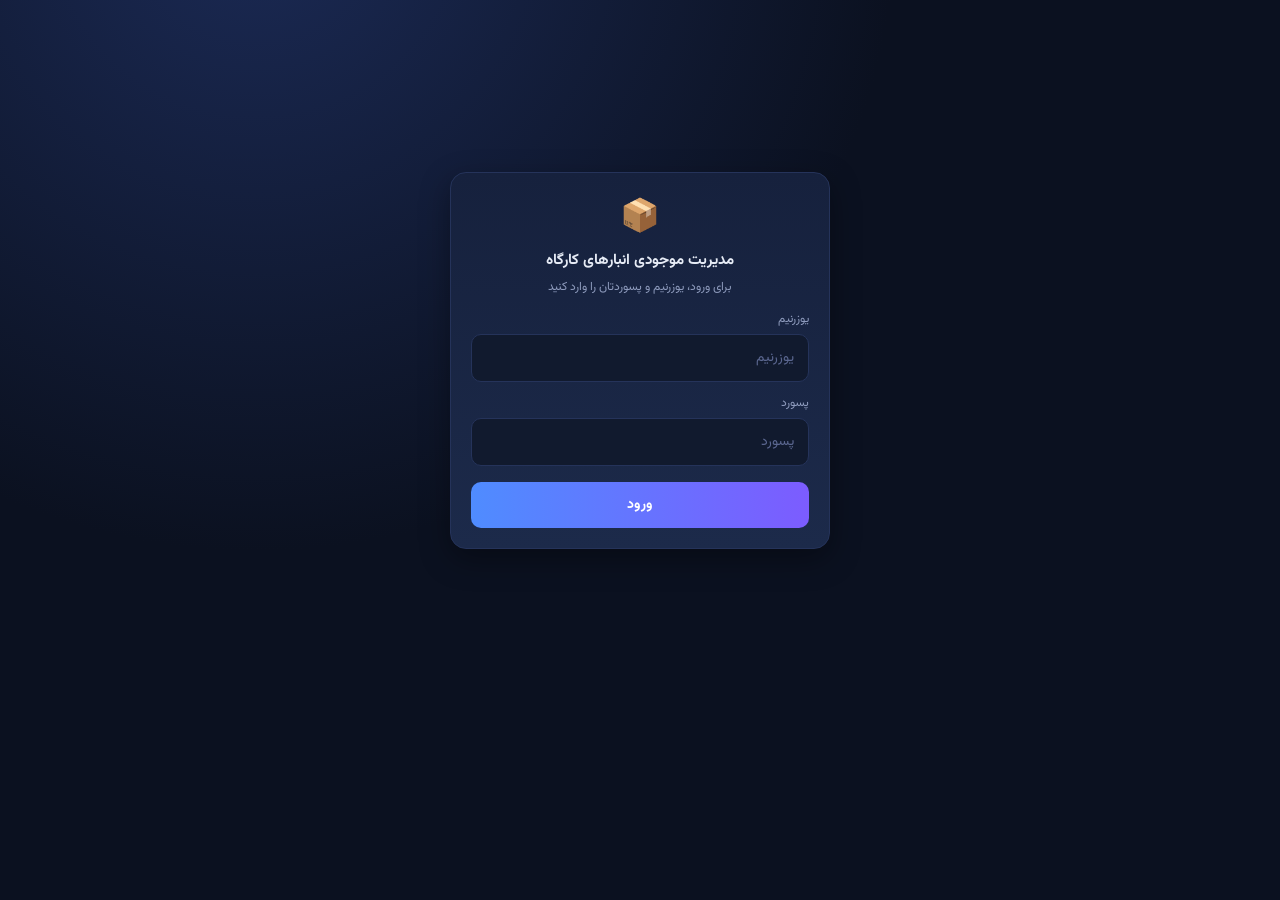
<file: docs/workshop.html>
<!DOCTYPE html>
<html lang="fa" dir="rtl">
<head>
<meta charset="UTF-8">
<title>پنل کارگاه</title>
<meta name="viewport" content="width=device-width, initial-scale=1">
<link rel="preconnect" href="https://fonts.googleapis.com">
<link href="https://fonts.googleapis.com/css2?family=Vazirmatn:wght@400;500;700;800&display=swap" rel="stylesheet">
<link rel="stylesheet" href="assets/style.css">
</head>
<body>

<div class="topbar">
  <div class="brand"><span class="dot"></span> پنل کارگاه: <span id="whTitle">—</span></div>
  <div class="nav-links"><span id="userLabel"></span> <a href="#" onclick="logout()">خروج</a></div>
</div>

<div class="wrap">

  <div class="section-title">موجودی فعلی این انبار</div>
  <div class="card">
    <button class="btn btn-ghost btn-sm" id="refreshStockBtn">🔄 بروزرسانی</button>
    <table>
      <thead><tr><th>کالا</th><th>تعداد</th></tr></thead>
      <tbody id="stockBody"><tr><td colspan="2" class="empty-row">در حال بارگذاری...</td></tr></tbody>
    </table>
  </div>

  <div class="section-title">عملیات</div>
  <div class="grid">

    <div class="card">
      <div class="card-title"><span class="icon">📥</span> ثبت ورود کالا</div>
      <label class="field-label">نام کالا</label>
      <input id="inItem" placeholder="مثلاً پیچ ۸ میل" list="itemsDatalist">
      <label class="field-label">تعداد</label>
      <input id="inQty" type="number" min="0" step="any">
      <label class="field-label">توضیح (اختیاری)</label>
      <input id="inNote" placeholder="مثلاً بازگشت از کارگاه ۲">
      <button class="btn btn-primary" id="inBtn">ثبت ورود</button>
    </div>

    <div class="card">
      <div class="card-title"><span class="icon">📤</span> ثبت خروج / مصرف کالا</div>
      <label class="field-label">نام کالا</label>
      <input id="outItem" placeholder="مثلاً پیچ ۸ میل" list="itemsDatalist">
      <label class="field-label">تعداد</label>
      <input id="outQty" type="number" min="0" step="any">
      <label class="field-label">توضیح (اختیاری)</label>
      <input id="outNote" placeholder="مثلاً مصرف پروژه X">
      <button class="btn btn-danger" id="outBtn">ثبت خروج</button>
    </div>

    <div class="card">
      <div class="card-title"><span class="icon">🔍</span> جستجو در همه‌ی انبارها</div>
      <label class="field-label">نام کالا</label>
      <input id="searchItem" placeholder="بخشی از نام کافی است">
      <button class="btn btn-ghost" id="searchBtn">جستجو</button>
      <table><tbody id="searchBody"></tbody></table>
    </div>

    <div class="card">
      <div class="card-title"><span class="icon">🛒</span> درخواست خرید جدید</div>
      <label class="field-label">نام کالا</label>
      <input id="reqItem" placeholder="نام کالا" list="itemsDatalist">
      <label class="field-label">تعداد مورد نیاز</label>
      <input id="reqQty" type="number" min="0" step="any">
      <label class="field-label">توضیح (اختیاری)</label>
      <input id="reqNote" placeholder="توضیح">
      <button class="btn btn-amber" id="reqBtn">ثبت درخواست خرید</button>
      <div id="reqSuggestion"></div>
    </div>

  </div>
</div>

<datalist id="itemsDatalist"></datalist>

<script src="assets/app.js"></script>
<script>
  const session = requireSession();
  // کارگاه فقط به انبار خودش دسترسی دارد؛ مدیر می‌تواند با ?wh= هر انباری را ببیند
  // اگر انباری مشخص نشده باشد، محل نگهداری پیش‌فرض در نظر گرفته می‌شود
  const WH = session && session.role === "admin" && qs("wh") ? qs("wh") : warehouseOf(session);
  if (session) {
    document.getElementById("whTitle").textContent = WH;
    document.getElementById("userLabel").textContent = session.username + " · ";
  }

  async function loadStock() {
    const tbody = document.getElementById("stockBody");
    tbody.innerHTML = '<tr><td colspan="2" class="empty-row">در حال بارگذاری...</td></tr>';
    try {
      const rows = await api("stock", { warehouse: WH });
      tbody.innerHTML = rows.length
        ? rows.map((r) => `<tr><td>${escapeHtml(r.item)}</td><td>${fmtQty(r.quantity)}</td></tr>`).join("")
        : emptyRow(2, "هنوز کالایی در این انبار ثبت نشده.");
    } catch (err) {
      tbody.innerHTML = "";
      toast(err.message, "err");
    }
  }

  async function loadItemsDatalist() {
    try {
      const items = await api("items");
      const dl = document.getElementById("itemsDatalist");
      dl.innerHTML = items.map((i) => `<option value="${escapeHtml(i.name)}">`).join("");
    } catch (err) { /* غیربحرانی */ }
  }

  document.getElementById("refreshStockBtn").addEventListener("click", loadStock);

  document.getElementById("inBtn").addEventListener("click", async (e) => {
    const btn = e.currentTarget;
    const item = document.getElementById("inItem").value.trim();
    const qty = document.getElementById("inQty").value;
    const note = document.getElementById("inNote").value;
    if (!item || !qty) return toast("نام کالا و تعداد را وارد کنید", "err");
    setLoading(btn, true);
    try {
      const res = await api("stockIn", { warehouse: WH, item, qty, note });
      toast(`ثبت شد — موجودی جدید: ${fmtQty(res.newQty)}`, "ok");
      document.getElementById("inItem").value = "";
      document.getElementById("inQty").value = "";
      document.getElementById("inNote").value = "";
      loadStock();
    } catch (err) { toast(err.message, "err"); }
    setLoading(btn, false);
  });

  document.getElementById("outBtn").addEventListener("click", async (e) => {
    const btn = e.currentTarget;
    const item = document.getElementById("outItem").value.trim();
    const qty = document.getElementById("outQty").value;
    const note = document.getElementById("outNote").value;
    if (!item || !qty) return toast("نام کالا و تعداد را وارد کنید", "err");
    setLoading(btn, true);
    try {
      const res = await api("stockOut", { warehouse: WH, item, qty, note });
      toast(`ثبت شد — موجودی جدید: ${fmtQty(res.newQty)}`, "ok");
      document.getElementById("outItem").value = "";
      document.getElementById("outQty").value = "";
      document.getElementById("outNote").value = "";
      loadStock();
    } catch (err) { toast(err.message, "err"); }
    setLoading(btn, false);
  });

  document.getElementById("searchBtn").addEventListener("click", async () => {
    const q = document.getElementById("searchItem").value.trim();
    const tbody = document.getElementById("searchBody");
    if (!q) return;
    tbody.innerHTML = emptyRow(2, "در حال جستجو...");
    try {
      const rows = await api("search", { q });
      tbody.innerHTML = rows.length
        ? rows.map((r) => `<tr><td>${escapeHtml(r.warehouse)}</td><td>${escapeHtml(r.item)} — ${fmtQty(r.quantity)}</td></tr>`).join("")
        : emptyRow(2, "چیزی پیدا نشد.");
    } catch (err) { tbody.innerHTML = ""; toast(err.message, "err"); }
  });

  let pendingForce = false;
  document.getElementById("reqBtn").addEventListener("click", async (e) => {
    const btn = e.currentTarget;
    const item = document.getElementById("reqItem").value.trim();
    const qty = document.getElementById("reqQty").value;
    const note = document.getElementById("reqNote").value;
    const box = document.getElementById("reqSuggestion");
    if (!item || !qty) return toast("نام کالا و تعداد را وارد کنید", "err");
    setLoading(btn, true);
    try {
      const res = await api("requestPurchase", { warehouse: WH, item, qty, note, force: pendingForce ? "true" : "false" });
      if (res.ok === false) {
        box.innerHTML = `<div class="suggestion-box">این کالا در انبار دیگری موجود است:
          <ul>${res.suggestion.map((s) => `<li>${escapeHtml(s.warehouse)}: ${fmtQty(s.quantity)} عدد</li>`).join("")}</ul>
          به‌جای خرید، انتقال داخلی پیشنهاد می‌شود. اگر با این حال باید خرید ثبت شود، دوباره دکمه را بزنید.</div>`;
        pendingForce = true;
      } else {
        toast("درخواست خرید ثبت شد.", "ok");
        box.innerHTML = "";
        pendingForce = false;
        document.getElementById("reqItem").value = "";
        document.getElementById("reqQty").value = "";
        document.getElementById("reqNote").value = "";
      }
    } catch (err) { toast(err.message, "err"); }
    setLoading(btn, false);
  });

  // بدون نشست، requireSession خودش به صفحه‌ی ورود برمی‌گرداند و نباید درخواستی برود
  if (session) { loadStock(); loadItemsDatalist(); }
</script>
</body>
</html>
</file>
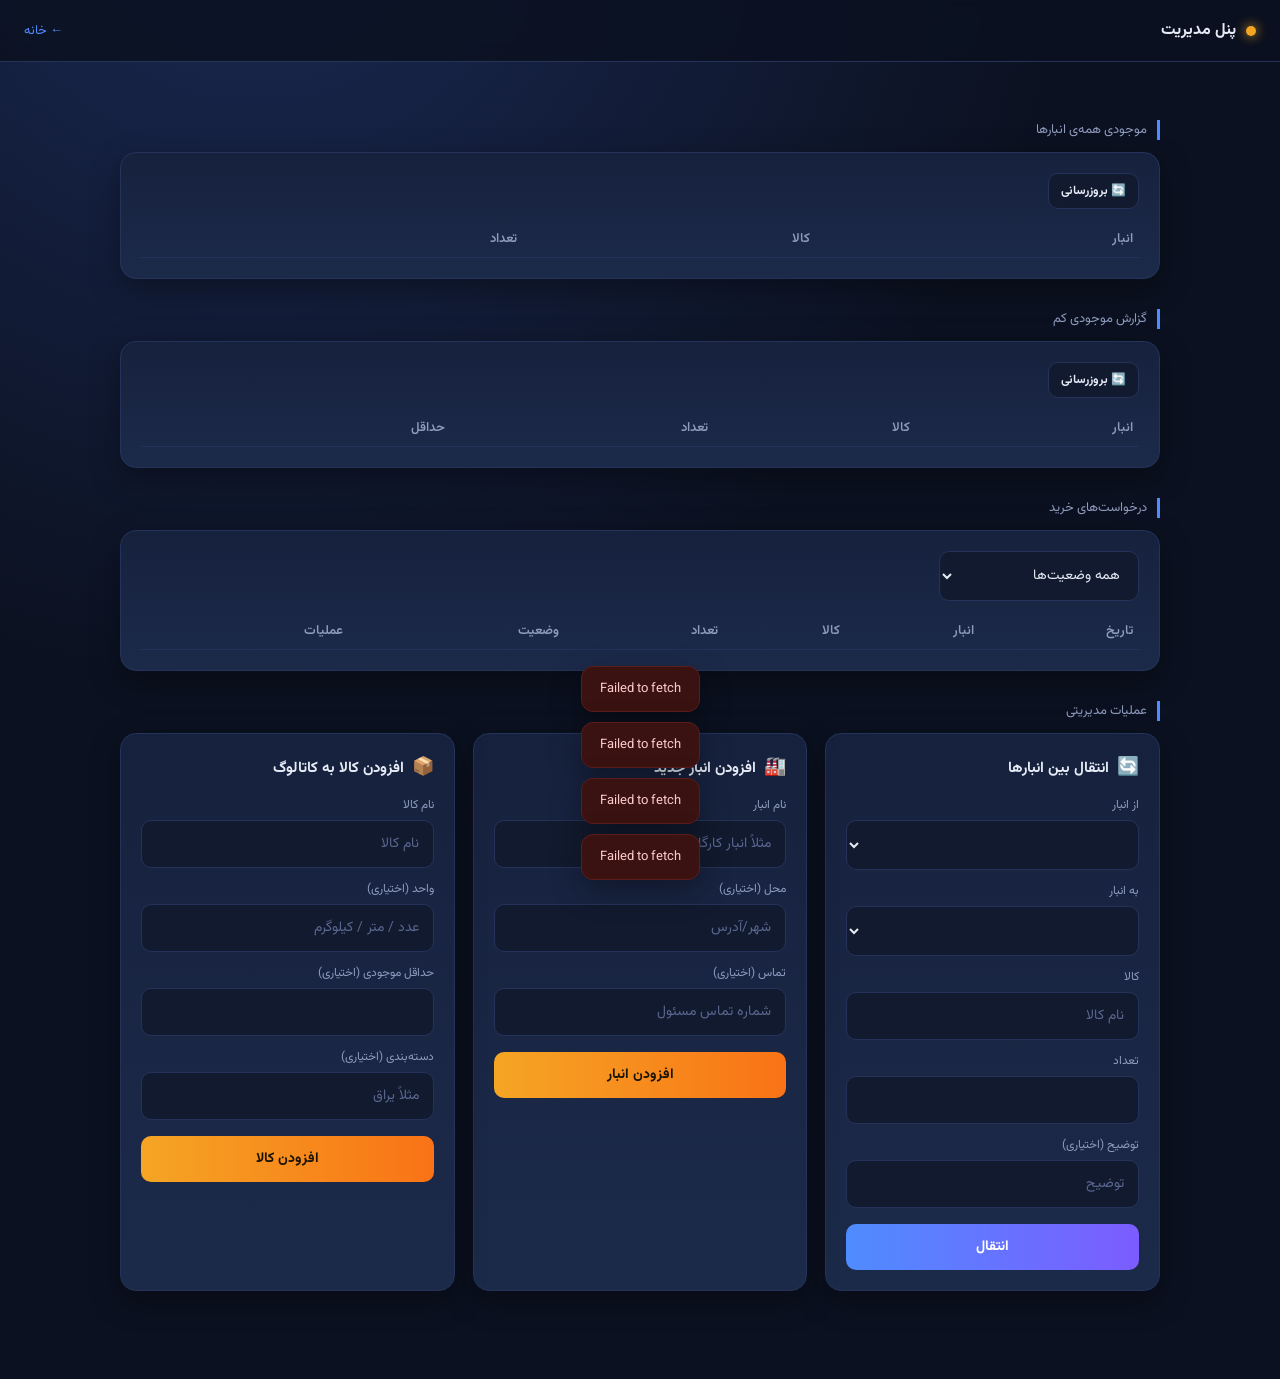
<file: site/admin.html>
<!DOCTYPE html>
<html lang="fa" dir="rtl">
<head>
<meta charset="UTF-8">
<title>پنل مدیریت موجودی</title>
<meta name="viewport" content="width=device-width, initial-scale=1">
<link rel="preconnect" href="https://fonts.googleapis.com">
<link href="https://fonts.googleapis.com/css2?family=Vazirmatn:wght@400;500;700;800&display=swap" rel="stylesheet">
<link rel="stylesheet" href="assets/style.css">
</head>
<body>

<div class="topbar">
  <div class="brand"><span class="dot" style="background:#f5a524;box-shadow:0 0 12px #f5a524"></span> پنل مدیریت</div>
  <div class="nav-links"><a href="index.html">← خانه</a></div>
</div>

<div class="wrap">

  <div class="section-title">موجودی همه‌ی انبارها</div>
  <div class="card">
    <button class="btn btn-ghost btn-sm" id="refreshAllStockBtn">🔄 بروزرسانی</button>
    <table>
      <thead><tr><th>انبار</th><th>کالا</th><th>تعداد</th></tr></thead>
      <tbody id="allStockBody"><tr><td colspan="3" class="empty-row">در حال بارگذاری...</td></tr></tbody>
    </table>
  </div>

  <div class="section-title">گزارش موجودی کم</div>
  <div class="card">
    <button class="btn btn-ghost btn-sm" id="refreshLowStockBtn">🔄 بروزرسانی</button>
    <table>
      <thead><tr><th>انبار</th><th>کالا</th><th>تعداد</th><th>حداقل</th></tr></thead>
      <tbody id="lowStockBody"><tr><td colspan="4" class="empty-row">در حال بارگذاری...</td></tr></tbody>
    </table>
  </div>

  <div class="section-title">درخواست‌های خرید</div>
  <div class="card">
    <select id="reqStatusFilter" style="max-width:200px">
      <option value="">همه وضعیت‌ها</option>
      <option value="pending">در انتظار</option>
      <option value="fulfilled">تامین‌شده</option>
      <option value="ordered">سفارش‌شده</option>
    </select>
    <table>
      <thead><tr><th>تاریخ</th><th>انبار</th><th>کالا</th><th>تعداد</th><th>وضعیت</th><th>عملیات</th></tr></thead>
      <tbody id="reqBody"><tr><td colspan="6" class="empty-row">در حال بارگذاری...</td></tr></tbody>
    </table>
  </div>

  <div class="section-title">عملیات مدیریتی</div>
  <div class="grid">

    <div class="card">
      <div class="card-title"><span class="icon">🔄</span> انتقال بین انبارها</div>
      <label class="field-label">از انبار</label>
      <select id="trFrom"></select>
      <label class="field-label">به انبار</label>
      <select id="trTo"></select>
      <label class="field-label">کالا</label>
      <input id="trItem" list="itemsDatalist" placeholder="نام کالا">
      <label class="field-label">تعداد</label>
      <input id="trQty" type="number" min="0" step="any">
      <label class="field-label">توضیح (اختیاری)</label>
      <input id="trNote" placeholder="توضیح">
      <button class="btn btn-primary" id="trBtn">انتقال</button>
    </div>

    <div class="card">
      <div class="card-title"><span class="icon">🏭</span> افزودن انبار جدید</div>
      <label class="field-label">نام انبار</label>
      <input id="whName" placeholder="مثلاً انبار کارگاه ۳">
      <label class="field-label">محل (اختیاری)</label>
      <input id="whLoc" placeholder="شهر/آدرس">
      <label class="field-label">تماس (اختیاری)</label>
      <input id="whContact" placeholder="شماره تماس مسئول">
      <button class="btn btn-amber" id="whBtn">افزودن انبار</button>
    </div>

    <div class="card">
      <div class="card-title"><span class="icon">📦</span> افزودن کالا به کاتالوگ</div>
      <label class="field-label">نام کالا</label>
      <input id="itemName" placeholder="نام کالا">
      <label class="field-label">واحد (اختیاری)</label>
      <input id="itemUnit" placeholder="عدد / متر / کیلوگرم">
      <label class="field-label">حداقل موجودی (اختیاری)</label>
      <input id="itemMin" type="number" min="0" step="any">
      <label class="field-label">دسته‌بندی (اختیاری)</label>
      <input id="itemCat" placeholder="مثلاً یراق">
      <button class="btn btn-amber" id="itemBtn">افزودن کالا</button>
    </div>

  </div>
</div>

<datalist id="itemsDatalist"></datalist>

<script src="assets/app.js"></script>
<script>
  async function loadAllStock() {
    const tbody = document.getElementById("allStockBody");
    tbody.innerHTML = '<tr><td colspan="3" class="empty-row">در حال بارگذاری...</td></tr>';
    try {
      const rows = await api("allStock");
      tbody.innerHTML = rows.length
        ? rows.map((r) => `<tr><td>${escapeHtml(r.warehouse)}</td><td>${escapeHtml(r.item)}</td><td>${fmtQty(r.quantity)}</td></tr>`).join("")
        : emptyRow(3, "هنوز موجودی‌ای ثبت نشده.");
    } catch (err) { tbody.innerHTML = ""; toast(err.message, "err"); }
  }

  async function loadLowStock() {
    const tbody = document.getElementById("lowStockBody");
    tbody.innerHTML = '<tr><td colspan="4" class="empty-row">در حال بارگذاری...</td></tr>';
    try {
      const rows = await api("lowStock", { warehouse: "" });
      tbody.innerHTML = rows.length
        ? rows.map((r) => `<tr><td>${escapeHtml(r.warehouse)}</td><td>${escapeHtml(r.item)}</td><td>${fmtQty(r.quantity)}</td><td>${fmtQty(r.minStock)}</td></tr>`).join("")
        : emptyRow(4, "هیچ کالایی زیر حداقل موجودی نیست.");
    } catch (err) { tbody.innerHTML = ""; toast(err.message, "err"); }
  }

  async function loadRequests() {
    const status = document.getElementById("reqStatusFilter").value;
    const tbody = document.getElementById("reqBody");
    tbody.innerHTML = '<tr><td colspan="6" class="empty-row">در حال بارگذاری...</td></tr>';
    try {
      const rows = await api("requests", { status });
      tbody.innerHTML = rows.length
        ? rows.map((r) => `
          <tr>
            <td>${new Date(r.timestamp).toLocaleDateString("fa-IR")}</td>
            <td>${escapeHtml(r.warehouse)}</td>
            <td>${escapeHtml(r.item)}</td>
            <td>${fmtQty(r.quantity)}</td>
            <td><span class="badge ${r.status === "pending" ? "badge-pending" : "badge-done"}">${escapeHtml(r.status)}</span></td>
            <td>
              <button class="btn btn-ghost btn-sm" onclick="setReqStatus(${r.row}, 'fulfilled')">تامین شد</button>
              <button class="btn btn-ghost btn-sm" onclick="setReqStatus(${r.row}, 'ordered')">سفارش شد</button>
            </td>
          </tr>`).join("")
        : emptyRow(6, "درخواستی پیدا نشد.");
    } catch (err) { tbody.innerHTML = ""; toast(err.message, "err"); }
  }

  async function setReqStatus(row, status) {
    try {
      await api("updateRequestStatus", { row, status });
      toast("وضعیت بروزرسانی شد.", "ok");
      loadRequests();
    } catch (err) { toast(err.message, "err"); }
  }

  async function loadWarehousesIntoSelects() {
    try {
      const warehouses = await api("warehouses");
      ["trFrom", "trTo"].forEach((id) => {
        const sel = document.getElementById(id);
        sel.innerHTML = warehouses.map((w) => `<option value="${escapeHtml(w.name)}">${escapeHtml(w.name)}</option>`).join("");
      });
    } catch (err) { toast(err.message, "err"); }
  }

  async function loadItemsDatalist() {
    try {
      const items = await api("items");
      document.getElementById("itemsDatalist").innerHTML = items.map((i) => `<option value="${escapeHtml(i.name)}">`).join("");
    } catch (err) { /* غیربحرانی */ }
  }

  document.getElementById("refreshAllStockBtn").addEventListener("click", loadAllStock);
  document.getElementById("refreshLowStockBtn").addEventListener("click", loadLowStock);
  document.getElementById("reqStatusFilter").addEventListener("change", loadRequests);

  document.getElementById("trBtn").addEventListener("click", async (e) => {
    const btn = e.currentTarget;
    const from = document.getElementById("trFrom").value;
    const to = document.getElementById("trTo").value;
    const item = document.getElementById("trItem").value.trim();
    const qty = document.getElementById("trQty").value;
    const note = document.getElementById("trNote").value;
    if (!from || !to || !item || !qty) return toast("همه‌ی فیلدهای الزامی را پر کنید", "err");
    setLoading(btn, true);
    try {
      const res = await api("transfer", { from, to, item, qty, note });
      toast(`انتقال انجام شد — موجودی جدید مقصد: ${fmtQty(res.newQtyDest)}`, "ok");
      document.getElementById("trItem").value = "";
      document.getElementById("trQty").value = "";
      document.getElementById("trNote").value = "";
      loadAllStock();
    } catch (err) { toast(err.message, "err"); }
    setLoading(btn, false);
  });

  document.getElementById("whBtn").addEventListener("click", async (e) => {
    const btn = e.currentTarget;
    const name = document.getElementById("whName").value.trim();
    if (!name) return toast("نام انبار را وارد کنید", "err");
    setLoading(btn, true);
    try {
      await api("addWarehouse", { name, location: document.getElementById("whLoc").value, contact: document.getElementById("whContact").value });
      toast("انبار افزوده شد.", "ok");
      document.getElementById("whName").value = "";
      document.getElementById("whLoc").value = "";
      document.getElementById("whContact").value = "";
      loadWarehousesIntoSelects();
    } catch (err) { toast(err.message, "err"); }
    setLoading(btn, false);
  });

  document.getElementById("itemBtn").addEventListener("click", async (e) => {
    const btn = e.currentTarget;
    const name = document.getElementById("itemName").value.trim();
    if (!name) return toast("نام کالا را وارد کنید", "err");
    setLoading(btn, true);
    try {
      await api("addItem", {
        name,
        unit: document.getElementById("itemUnit").value,
        minStock: document.getElementById("itemMin").value || 0,
        category: document.getElementById("itemCat").value
      });
      toast("کالا افزوده شد.", "ok");
      document.getElementById("itemName").value = "";
      document.getElementById("itemUnit").value = "";
      document.getElementById("itemMin").value = "";
      document.getElementById("itemCat").value = "";
      loadItemsDatalist();
    } catch (err) { toast(err.message, "err"); }
    setLoading(btn, false);
  });

  loadAllStock();
  loadLowStock();
  loadRequests();
  loadWarehousesIntoSelects();
  loadItemsDatalist();
</script>
</body>
</html>
</file>
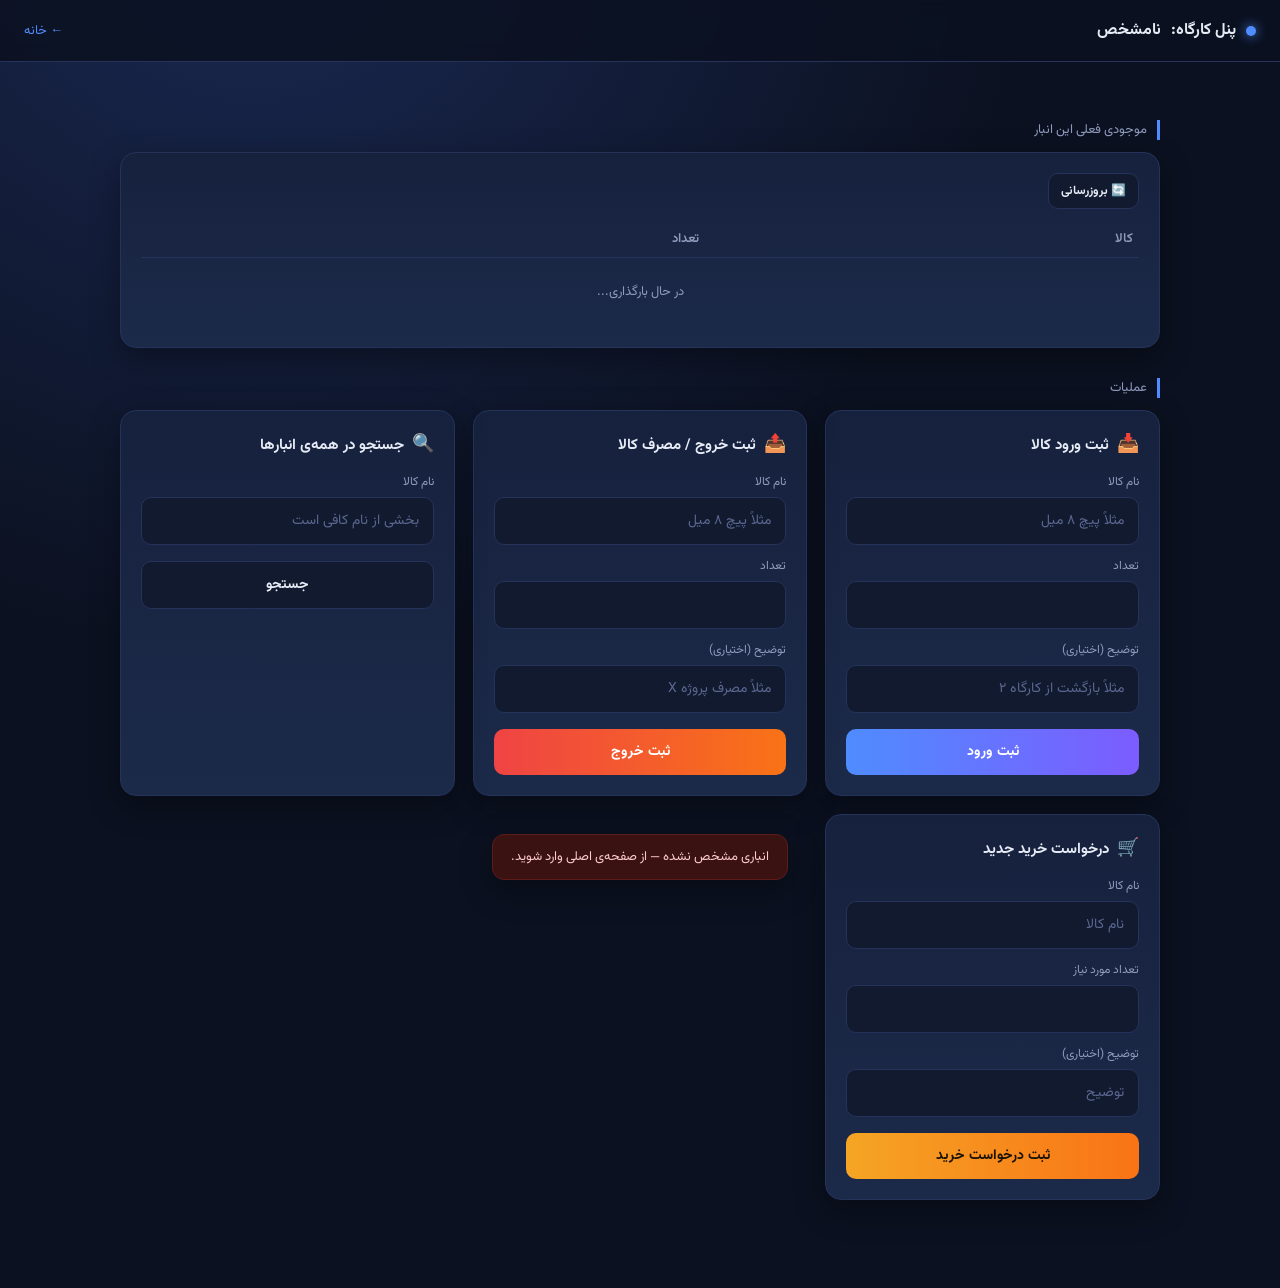
<file: site/workshop.html>
<!DOCTYPE html>
<html lang="fa" dir="rtl">
<head>
<meta charset="UTF-8">
<title>پنل کارگاه</title>
<meta name="viewport" content="width=device-width, initial-scale=1">
<link rel="preconnect" href="https://fonts.googleapis.com">
<link href="https://fonts.googleapis.com/css2?family=Vazirmatn:wght@400;500;700;800&display=swap" rel="stylesheet">
<link rel="stylesheet" href="assets/style.css">
</head>
<body>

<div class="topbar">
  <div class="brand"><span class="dot"></span> پنل کارگاه: <span id="whTitle">—</span></div>
  <div class="nav-links"><a href="index.html">← خانه</a></div>
</div>

<div class="wrap">

  <div class="section-title">موجودی فعلی این انبار</div>
  <div class="card">
    <button class="btn btn-ghost btn-sm" id="refreshStockBtn">🔄 بروزرسانی</button>
    <table>
      <thead><tr><th>کالا</th><th>تعداد</th></tr></thead>
      <tbody id="stockBody"><tr><td colspan="2" class="empty-row">در حال بارگذاری...</td></tr></tbody>
    </table>
  </div>

  <div class="section-title">عملیات</div>
  <div class="grid">

    <div class="card">
      <div class="card-title"><span class="icon">📥</span> ثبت ورود کالا</div>
      <label class="field-label">نام کالا</label>
      <input id="inItem" placeholder="مثلاً پیچ ۸ میل" list="itemsDatalist">
      <label class="field-label">تعداد</label>
      <input id="inQty" type="number" min="0" step="any">
      <label class="field-label">توضیح (اختیاری)</label>
      <input id="inNote" placeholder="مثلاً بازگشت از کارگاه ۲">
      <button class="btn btn-primary" id="inBtn">ثبت ورود</button>
    </div>

    <div class="card">
      <div class="card-title"><span class="icon">📤</span> ثبت خروج / مصرف کالا</div>
      <label class="field-label">نام کالا</label>
      <input id="outItem" placeholder="مثلاً پیچ ۸ میل" list="itemsDatalist">
      <label class="field-label">تعداد</label>
      <input id="outQty" type="number" min="0" step="any">
      <label class="field-label">توضیح (اختیاری)</label>
      <input id="outNote" placeholder="مثلاً مصرف پروژه X">
      <button class="btn btn-danger" id="outBtn">ثبت خروج</button>
    </div>

    <div class="card">
      <div class="card-title"><span class="icon">🔍</span> جستجو در همه‌ی انبارها</div>
      <label class="field-label">نام کالا</label>
      <input id="searchItem" placeholder="بخشی از نام کافی است">
      <button class="btn btn-ghost" id="searchBtn">جستجو</button>
      <table><tbody id="searchBody"></tbody></table>
    </div>

    <div class="card">
      <div class="card-title"><span class="icon">🛒</span> درخواست خرید جدید</div>
      <label class="field-label">نام کالا</label>
      <input id="reqItem" placeholder="نام کالا" list="itemsDatalist">
      <label class="field-label">تعداد مورد نیاز</label>
      <input id="reqQty" type="number" min="0" step="any">
      <label class="field-label">توضیح (اختیاری)</label>
      <input id="reqNote" placeholder="توضیح">
      <button class="btn btn-amber" id="reqBtn">ثبت درخواست خرید</button>
      <div id="reqSuggestion"></div>
    </div>

  </div>
</div>

<datalist id="itemsDatalist"></datalist>

<script src="assets/app.js"></script>
<script>
  const WH = qs("wh");
  document.getElementById("whTitle").textContent = WH || "نامشخص";
  if (!WH) toast("انباری مشخص نشده — از صفحه‌ی اصلی وارد شوید.", "err");

  async function loadStock() {
    const tbody = document.getElementById("stockBody");
    tbody.innerHTML = '<tr><td colspan="2" class="empty-row">در حال بارگذاری...</td></tr>';
    try {
      const rows = await api("stock", { warehouse: WH });
      tbody.innerHTML = rows.length
        ? rows.map((r) => `<tr><td>${escapeHtml(r.item)}</td><td>${fmtQty(r.quantity)}</td></tr>`).join("")
        : emptyRow(2, "هنوز کالایی در این انبار ثبت نشده.");
    } catch (err) {
      tbody.innerHTML = "";
      toast(err.message, "err");
    }
  }

  async function loadItemsDatalist() {
    try {
      const items = await api("items");
      const dl = document.getElementById("itemsDatalist");
      dl.innerHTML = items.map((i) => `<option value="${escapeHtml(i.name)}">`).join("");
    } catch (err) { /* غیربحرانی */ }
  }

  document.getElementById("refreshStockBtn").addEventListener("click", loadStock);

  document.getElementById("inBtn").addEventListener("click", async (e) => {
    const btn = e.currentTarget;
    const item = document.getElementById("inItem").value.trim();
    const qty = document.getElementById("inQty").value;
    const note = document.getElementById("inNote").value;
    if (!item || !qty) return toast("نام کالا و تعداد را وارد کنید", "err");
    setLoading(btn, true);
    try {
      const res = await api("stockIn", { warehouse: WH, item, qty, note });
      toast(`ثبت شد — موجودی جدید: ${fmtQty(res.newQty)}`, "ok");
      document.getElementById("inItem").value = "";
      document.getElementById("inQty").value = "";
      document.getElementById("inNote").value = "";
      loadStock();
    } catch (err) { toast(err.message, "err"); }
    setLoading(btn, false);
  });

  document.getElementById("outBtn").addEventListener("click", async (e) => {
    const btn = e.currentTarget;
    const item = document.getElementById("outItem").value.trim();
    const qty = document.getElementById("outQty").value;
    const note = document.getElementById("outNote").value;
    if (!item || !qty) return toast("نام کالا و تعداد را وارد کنید", "err");
    setLoading(btn, true);
    try {
      const res = await api("stockOut", { warehouse: WH, item, qty, note });
      toast(`ثبت شد — موجودی جدید: ${fmtQty(res.newQty)}`, "ok");
      document.getElementById("outItem").value = "";
      document.getElementById("outQty").value = "";
      document.getElementById("outNote").value = "";
      loadStock();
    } catch (err) { toast(err.message, "err"); }
    setLoading(btn, false);
  });

  document.getElementById("searchBtn").addEventListener("click", async () => {
    const q = document.getElementById("searchItem").value.trim();
    const tbody = document.getElementById("searchBody");
    if (!q) return;
    tbody.innerHTML = emptyRow(2, "در حال جستجو...");
    try {
      const rows = await api("search", { q });
      tbody.innerHTML = rows.length
        ? rows.map((r) => `<tr><td>${escapeHtml(r.warehouse)}</td><td>${escapeHtml(r.item)} — ${fmtQty(r.quantity)}</td></tr>`).join("")
        : emptyRow(2, "چیزی پیدا نشد.");
    } catch (err) { tbody.innerHTML = ""; toast(err.message, "err"); }
  });

  let pendingForce = false;
  document.getElementById("reqBtn").addEventListener("click", async (e) => {
    const btn = e.currentTarget;
    const item = document.getElementById("reqItem").value.trim();
    const qty = document.getElementById("reqQty").value;
    const note = document.getElementById("reqNote").value;
    const box = document.getElementById("reqSuggestion");
    if (!item || !qty) return toast("نام کالا و تعداد را وارد کنید", "err");
    setLoading(btn, true);
    try {
      const res = await api("requestPurchase", { warehouse: WH, item, qty, note, force: pendingForce ? "true" : "false" });
      if (res.ok === false) {
        box.innerHTML = `<div class="suggestion-box">این کالا در انبار دیگری موجود است:
          <ul>${res.suggestion.map((s) => `<li>${escapeHtml(s.warehouse)}: ${fmtQty(s.quantity)} عدد</li>`).join("")}</ul>
          به‌جای خرید، انتقال داخلی پیشنهاد می‌شود. اگر با این حال باید خرید ثبت شود، دوباره دکمه را بزنید.</div>`;
        pendingForce = true;
      } else {
        toast("درخواست خرید ثبت شد.", "ok");
        box.innerHTML = "";
        pendingForce = false;
        document.getElementById("reqItem").value = "";
        document.getElementById("reqQty").value = "";
        document.getElementById("reqNote").value = "";
      }
    } catch (err) { toast(err.message, "err"); }
    setLoading(btn, false);
  });

  if (WH) { loadStock(); loadItemsDatalist(); }
</script>
</body>
</html>
</file>
<file: assets/style.css>
:root {
  --bg: #0b1120;
  --bg-soft: #111a2e;
  --card: #16213d;
  --card-2: #1c2a4a;
  --border: #25335a;
  --text: #e6ebf5;
  --text-dim: #8e9bbd;
  --accent: #4f8cff;
  --accent-2: #7c5cff;
  --amber: #f5a524;
  --green: #22c55e;
  --red: #ef4444;
  --radius: 16px;
  --radius-sm: 10px;
  --shadow: 0 10px 30px rgba(0, 0, 0, 0.35);
}

* { box-sizing: border-box; }

body {
  margin: 0;
  min-height: 100vh;
  background: radial-gradient(circle at 20% -10%, #1b2a55 0%, var(--bg) 45%), var(--bg);
  color: var(--text);
  font-family: 'Vazirmatn', Tahoma, sans-serif;
  direction: rtl;
  padding-bottom: 60px;
}

a { color: var(--accent); text-decoration: none; }

.topbar {
  display: flex;
  align-items: center;
  justify-content: space-between;
  padding: 18px 24px;
  background: rgba(11, 17, 32, 0.85);
  backdrop-filter: blur(8px);
  border-bottom: 1px solid var(--border);
  position: sticky;
  top: 0;
  z-index: 50;
}

.brand { display: flex; align-items: center; gap: 10px; font-weight: 700; font-size: 16px; }
.brand .dot { width: 10px; height: 10px; border-radius: 50%; background: var(--accent); box-shadow: 0 0 12px var(--accent); }
.topbar .nav-links { display: flex; gap: 14px; font-size: 13px; color: var(--text-dim); }
.topbar .nav-links a:hover { color: var(--text); }

.wrap { max-width: 1080px; margin: 0 auto; padding: 28px 20px; }

.hero { text-align: center; padding: 50px 16px 30px; }
.hero h1 {
  font-size: 28px;
  margin: 0 0 8px;
  background: linear-gradient(90deg, var(--accent), var(--accent-2));
  -webkit-background-clip: text;
  background-clip: text;
  color: transparent;
}
.hero p { color: var(--text-dim); font-size: 14px; margin: 0; }

.grid { display: grid; grid-template-columns: repeat(auto-fit, minmax(280px, 1fr)); gap: 18px; }
.grid-2 { display: grid; grid-template-columns: repeat(auto-fit, minmax(220px, 1fr)); gap: 18px; }

.card {
  background: linear-gradient(180deg, var(--card), var(--card-2));
  border: 1px solid var(--border);
  border-radius: var(--radius);
  padding: 20px;
  box-shadow: var(--shadow);
  transition: transform .15s ease, border-color .15s ease;
}
.card:hover { border-color: #34467f; }

.card-title { display: flex; align-items: center; gap: 8px; font-size: 15px; font-weight: 700; margin-bottom: 14px; color: var(--text); }
.card-title .icon { font-size: 18px; }
.card-sub { color: var(--text-dim); font-size: 12px; margin-top: -8px; margin-bottom: 14px; }

label.field-label { display: block; font-size: 12px; color: var(--text-dim); margin-bottom: 6px; margin-top: 12px; }

input, select, textarea {
  width: 100%;
  background: var(--bg-soft);
  border: 1px solid var(--border);
  color: var(--text);
  padding: 12px 14px;
  border-radius: var(--radius-sm);
  font-size: 14px;
  font-family: inherit;
  outline: none;
  transition: border-color .15s ease;
}
input:focus, select:focus, textarea:focus { border-color: var(--accent); }
input::placeholder { color: #5b6790; }

.btn {
  display: inline-flex;
  align-items: center;
  justify-content: center;
  gap: 8px;
  width: 100%;
  margin-top: 16px;
  padding: 12px 16px;
  border: none;
  border-radius: var(--radius-sm);
  font-size: 14px;
  font-weight: 700;
  cursor: pointer;
  transition: transform .1s ease, opacity .15s ease;
  font-family: inherit;
}
.btn:active { transform: scale(0.98); }
.btn:disabled { opacity: .5; cursor: not-allowed; }
.btn-primary { background: linear-gradient(90deg, var(--accent), var(--accent-2)); color: #fff; }
.btn-danger { background: linear-gradient(90deg, #ef4444, #f97316); color: #fff; }
.btn-amber { background: linear-gradient(90deg, var(--amber), #f97316); color: #1a1304; }
.btn-ghost { background: var(--bg-soft); color: var(--text); border: 1px solid var(--border); }
.btn-sm { width: auto; padding: 8px 12px; font-size: 12px; margin-top: 0; }

table { width: 100%; border-collapse: collapse; margin-top: 12px; font-size: 13px; }
thead th { text-align: right; color: var(--text-dim); font-weight: 600; padding: 8px 6px; border-bottom: 1px solid var(--border); }
tbody td { padding: 10px 6px; border-bottom: 1px solid #1d2a4a; }
tbody tr:hover { background: rgba(79, 140, 255, 0.05); }
.empty-row { text-align: center; color: var(--text-dim); padding: 24px 0; }

.badge { display: inline-block; padding: 3px 10px; border-radius: 100px; font-size: 11px; font-weight: 700; }
.badge-pending { background: rgba(245, 165, 36, 0.15); color: var(--amber); }
.badge-done { background: rgba(34, 197, 94, 0.15); color: var(--green); }

.skeleton { height: 14px; border-radius: 6px; background: linear-gradient(90deg, #1c2a4a 25%, #25335a 50%, #1c2a4a 75%); background-size: 200% 100%; animation: shimmer 1.4s infinite; }
@keyframes shimmer { 0% { background-position: 200% 0; } 100% { background-position: -200% 0; } }

.toast-stack { position: fixed; bottom: 20px; right: 20px; left: 20px; display: flex; flex-direction: column; gap: 10px; align-items: center; z-index: 999; pointer-events: none; }
.toast {
  max-width: 420px;
  padding: 12px 18px;
  border-radius: 12px;
  font-size: 13px;
  box-shadow: var(--shadow);
  animation: toast-in .2s ease;
  pointer-events: auto;
}
.toast-ok { background: #103a23; color: #a7f3d0; border: 1px solid #1c5d3c; }
.toast-err { background: #3a1212; color: #fecaca; border: 1px solid #5d1c1c; }
@keyframes toast-in { from { opacity: 0; transform: translateY(10px); } to { opacity: 1; transform: translateY(0); } }

.suggestion-box { margin-top: 12px; padding: 12px; border-radius: var(--radius-sm); background: rgba(245, 165, 36, 0.08); border: 1px solid rgba(245, 165, 36, 0.3); font-size: 13px; color: #fcd9a0; }
.suggestion-box ul { margin: 8px 0 0; padding-right: 18px; }

.spinner { width: 16px; height: 16px; border-radius: 50%; border: 2px solid rgba(255,255,255,.35); border-top-color: #fff; animation: spin .6s linear infinite; display: inline-block; }
@keyframes spin { to { transform: rotate(360deg); } }

.section-title { font-size: 13px; color: var(--text-dim); margin: 30px 0 12px; padding-right: 4px; border-right: 3px solid var(--accent); padding-right: 10px; }

@media (max-width: 600px) {
  .hero h1 { font-size: 22px; }
  .topbar .nav-links { display: none; }
}
</file>
<file: docs/assets/style.css>
:root {
  --bg: #0b1120;
  --bg-soft: #111a2e;
  --card: #16213d;
  --card-2: #1c2a4a;
  --border: #25335a;
  --text: #e6ebf5;
  --text-dim: #8e9bbd;
  --accent: #4f8cff;
  --accent-2: #7c5cff;
  --amber: #f5a524;
  --green: #22c55e;
  --red: #ef4444;
  --radius: 16px;
  --radius-sm: 10px;
  --shadow: 0 10px 30px rgba(0, 0, 0, 0.35);
}

* { box-sizing: border-box; }

body {
  margin: 0;
  min-height: 100vh;
  background: radial-gradient(circle at 20% -10%, #1b2a55 0%, var(--bg) 45%), var(--bg);
  color: var(--text);
  font-family: 'Vazirmatn', Tahoma, sans-serif;
  direction: rtl;
  padding-bottom: 60px;
}

a { color: var(--accent); text-decoration: none; }

.topbar {
  display: flex;
  align-items: center;
  justify-content: space-between;
  padding: 18px 24px;
  background: rgba(11, 17, 32, 0.85);
  backdrop-filter: blur(8px);
  border-bottom: 1px solid var(--border);
  position: sticky;
  top: 0;
  z-index: 50;
}

.brand { display: flex; align-items: center; gap: 10px; font-weight: 700; font-size: 16px; }
.brand .dot { width: 10px; height: 10px; border-radius: 50%; background: var(--accent); box-shadow: 0 0 12px var(--accent); }
.topbar .nav-links { display: flex; gap: 14px; font-size: 13px; color: var(--text-dim); }
.topbar .nav-links a:hover { color: var(--text); }

.wrap { max-width: 1080px; margin: 0 auto; padding: 28px 20px; }

.hero { text-align: center; padding: 50px 16px 30px; }
.hero h1 {
  font-size: 28px;
  margin: 0 0 8px;
  background: linear-gradient(90deg, var(--accent), var(--accent-2));
  -webkit-background-clip: text;
  background-clip: text;
  color: transparent;
}
.hero p { color: var(--text-dim); font-size: 14px; margin: 0; }

.grid { display: grid; grid-template-columns: repeat(auto-fit, minmax(280px, 1fr)); gap: 18px; }
.grid-2 { display: grid; grid-template-columns: repeat(auto-fit, minmax(220px, 1fr)); gap: 18px; }

.card {
  background: linear-gradient(180deg, var(--card), var(--card-2));
  border: 1px solid var(--border);
  border-radius: var(--radius);
  padding: 20px;
  box-shadow: var(--shadow);
  transition: transform .15s ease, border-color .15s ease;
}
.card:hover { border-color: #34467f; }

.card-title { display: flex; align-items: center; gap: 8px; font-size: 15px; font-weight: 700; margin-bottom: 14px; color: var(--text); }
.card-title .icon { font-size: 18px; }
.card-sub { color: var(--text-dim); font-size: 12px; margin-top: -8px; margin-bottom: 14px; }

label.field-label { display: block; font-size: 12px; color: var(--text-dim); margin-bottom: 6px; margin-top: 12px; }

input, select, textarea {
  width: 100%;
  background: var(--bg-soft);
  border: 1px solid var(--border);
  color: var(--text);
  padding: 12px 14px;
  border-radius: var(--radius-sm);
  font-size: 14px;
  font-family: inherit;
  outline: none;
  transition: border-color .15s ease;
}
input:focus, select:focus, textarea:focus { border-color: var(--accent); }
input::placeholder { color: #5b6790; }

.btn {
  display: inline-flex;
  align-items: center;
  justify-content: center;
  gap: 8px;
  width: 100%;
  margin-top: 16px;
  padding: 12px 16px;
  border: none;
  border-radius: var(--radius-sm);
  font-size: 14px;
  font-weight: 700;
  cursor: pointer;
  transition: transform .1s ease, opacity .15s ease;
  font-family: inherit;
}
.btn:active { transform: scale(0.98); }
.btn:disabled { opacity: .5; cursor: not-allowed; }
.btn-primary { background: linear-gradient(90deg, var(--accent), var(--accent-2)); color: #fff; }
.btn-danger { background: linear-gradient(90deg, #ef4444, #f97316); color: #fff; }
.btn-amber { background: linear-gradient(90deg, var(--amber), #f97316); color: #1a1304; }
.btn-ghost { background: var(--bg-soft); color: var(--text); border: 1px solid var(--border); }
.btn-sm { width: auto; padding: 8px 12px; font-size: 12px; margin-top: 0; }

table { width: 100%; border-collapse: collapse; margin-top: 12px; font-size: 13px; }
thead th { text-align: right; color: var(--text-dim); font-weight: 600; padding: 8px 6px; border-bottom: 1px solid var(--border); }
tbody td { padding: 10px 6px; border-bottom: 1px solid #1d2a4a; }
tbody tr:hover { background: rgba(79, 140, 255, 0.05); }
.empty-row { text-align: center; color: var(--text-dim); padding: 24px 0; }

.badge { display: inline-block; padding: 3px 10px; border-radius: 100px; font-size: 11px; font-weight: 700; }
.badge-pending { background: rgba(245, 165, 36, 0.15); color: var(--amber); }
.badge-done { background: rgba(34, 197, 94, 0.15); color: var(--green); }

.skeleton { height: 14px; border-radius: 6px; background: linear-gradient(90deg, #1c2a4a 25%, #25335a 50%, #1c2a4a 75%); background-size: 200% 100%; animation: shimmer 1.4s infinite; }
@keyframes shimmer { 0% { background-position: 200% 0; } 100% { background-position: -200% 0; } }

.toast-stack { position: fixed; bottom: 20px; right: 20px; left: 20px; display: flex; flex-direction: column; gap: 10px; align-items: center; z-index: 999; pointer-events: none; }
.toast {
  max-width: 420px;
  padding: 12px 18px;
  border-radius: 12px;
  font-size: 13px;
  box-shadow: var(--shadow);
  animation: toast-in .2s ease;
  pointer-events: auto;
}
.toast-ok { background: #103a23; color: #a7f3d0; border: 1px solid #1c5d3c; }
.toast-err { background: #3a1212; color: #fecaca; border: 1px solid #5d1c1c; }
@keyframes toast-in { from { opacity: 0; transform: translateY(10px); } to { opacity: 1; transform: translateY(0); } }

.suggestion-box { margin-top: 12px; padding: 12px; border-radius: var(--radius-sm); background: rgba(245, 165, 36, 0.08); border: 1px solid rgba(245, 165, 36, 0.3); font-size: 13px; color: #fcd9a0; }
.suggestion-box ul { margin: 8px 0 0; padding-right: 18px; }

.spinner { width: 16px; height: 16px; border-radius: 50%; border: 2px solid rgba(255,255,255,.35); border-top-color: #fff; animation: spin .6s linear infinite; display: inline-block; }
@keyframes spin { to { transform: rotate(360deg); } }

.section-title { font-size: 13px; color: var(--text-dim); margin: 30px 0 12px; padding-right: 4px; border-right: 3px solid var(--accent); padding-right: 10px; }

@media (max-width: 600px) {
  .hero h1 { font-size: 22px; }
  .topbar .nav-links { display: none; }
}
</file>
<file: site/assets/style.css>
:root {
  --bg: #0b1120;
  --bg-soft: #111a2e;
  --card: #16213d;
  --card-2: #1c2a4a;
  --border: #25335a;
  --text: #e6ebf5;
  --text-dim: #8e9bbd;
  --accent: #4f8cff;
  --accent-2: #7c5cff;
  --amber: #f5a524;
  --green: #22c55e;
  --red: #ef4444;
  --radius: 16px;
  --radius-sm: 10px;
  --shadow: 0 10px 30px rgba(0, 0, 0, 0.35);
}

* { box-sizing: border-box; }

body {
  margin: 0;
  min-height: 100vh;
  background: radial-gradient(circle at 20% -10%, #1b2a55 0%, var(--bg) 45%), var(--bg);
  color: var(--text);
  font-family: 'Vazirmatn', Tahoma, sans-serif;
  direction: rtl;
  padding-bottom: 60px;
}

a { color: var(--accent); text-decoration: none; }

.topbar {
  display: flex;
  align-items: center;
  justify-content: space-between;
  padding: 18px 24px;
  background: rgba(11, 17, 32, 0.85);
  backdrop-filter: blur(8px);
  border-bottom: 1px solid var(--border);
  position: sticky;
  top: 0;
  z-index: 50;
}

.brand { display: flex; align-items: center; gap: 10px; font-weight: 700; font-size: 16px; }
.brand .dot { width: 10px; height: 10px; border-radius: 50%; background: var(--accent); box-shadow: 0 0 12px var(--accent); }
.topbar .nav-links { display: flex; gap: 14px; font-size: 13px; color: var(--text-dim); }
.topbar .nav-links a:hover { color: var(--text); }

.wrap { max-width: 1080px; margin: 0 auto; padding: 28px 20px; }

.hero { text-align: center; padding: 50px 16px 30px; }
.hero h1 {
  font-size: 28px;
  margin: 0 0 8px;
  background: linear-gradient(90deg, var(--accent), var(--accent-2));
  -webkit-background-clip: text;
  background-clip: text;
  color: transparent;
}
.hero p { color: var(--text-dim); font-size: 14px; margin: 0; }

.grid { display: grid; grid-template-columns: repeat(auto-fit, minmax(280px, 1fr)); gap: 18px; }
.grid-2 { display: grid; grid-template-columns: repeat(auto-fit, minmax(220px, 1fr)); gap: 18px; }

.card {
  background: linear-gradient(180deg, var(--card), var(--card-2));
  border: 1px solid var(--border);
  border-radius: var(--radius);
  padding: 20px;
  box-shadow: var(--shadow);
  transition: transform .15s ease, border-color .15s ease;
}
.card:hover { border-color: #34467f; }

.card-title { display: flex; align-items: center; gap: 8px; font-size: 15px; font-weight: 700; margin-bottom: 14px; color: var(--text); }
.card-title .icon { font-size: 18px; }
.card-sub { color: var(--text-dim); font-size: 12px; margin-top: -8px; margin-bottom: 14px; }

label.field-label { display: block; font-size: 12px; color: var(--text-dim); margin-bottom: 6px; margin-top: 12px; }

input, select, textarea {
  width: 100%;
  background: var(--bg-soft);
  border: 1px solid var(--border);
  color: var(--text);
  padding: 12px 14px;
  border-radius: var(--radius-sm);
  font-size: 14px;
  font-family: inherit;
  outline: none;
  transition: border-color .15s ease;
}
input:focus, select:focus, textarea:focus { border-color: var(--accent); }
input::placeholder { color: #5b6790; }

.btn {
  display: inline-flex;
  align-items: center;
  justify-content: center;
  gap: 8px;
  width: 100%;
  margin-top: 16px;
  padding: 12px 16px;
  border: none;
  border-radius: var(--radius-sm);
  font-size: 14px;
  font-weight: 700;
  cursor: pointer;
  transition: transform .1s ease, opacity .15s ease;
  font-family: inherit;
}
.btn:active { transform: scale(0.98); }
.btn:disabled { opacity: .5; cursor: not-allowed; }
.btn-primary { background: linear-gradient(90deg, var(--accent), var(--accent-2)); color: #fff; }
.btn-danger { background: linear-gradient(90deg, #ef4444, #f97316); color: #fff; }
.btn-amber { background: linear-gradient(90deg, var(--amber), #f97316); color: #1a1304; }
.btn-ghost { background: var(--bg-soft); color: var(--text); border: 1px solid var(--border); }
.btn-sm { width: auto; padding: 8px 12px; font-size: 12px; margin-top: 0; }

table { width: 100%; border-collapse: collapse; margin-top: 12px; font-size: 13px; }
thead th { text-align: right; color: var(--text-dim); font-weight: 600; padding: 8px 6px; border-bottom: 1px solid var(--border); }
tbody td { padding: 10px 6px; border-bottom: 1px solid #1d2a4a; }
tbody tr:hover { background: rgba(79, 140, 255, 0.05); }
.empty-row { text-align: center; color: var(--text-dim); padding: 24px 0; }

.badge { display: inline-block; padding: 3px 10px; border-radius: 100px; font-size: 11px; font-weight: 700; }
.badge-pending { background: rgba(245, 165, 36, 0.15); color: var(--amber); }
.badge-done { background: rgba(34, 197, 94, 0.15); color: var(--green); }

.skeleton { height: 14px; border-radius: 6px; background: linear-gradient(90deg, #1c2a4a 25%, #25335a 50%, #1c2a4a 75%); background-size: 200% 100%; animation: shimmer 1.4s infinite; }
@keyframes shimmer { 0% { background-position: 200% 0; } 100% { background-position: -200% 0; } }

.toast-stack { position: fixed; bottom: 20px; right: 20px; left: 20px; display: flex; flex-direction: column; gap: 10px; align-items: center; z-index: 999; pointer-events: none; }
.toast {
  max-width: 420px;
  padding: 12px 18px;
  border-radius: 12px;
  font-size: 13px;
  box-shadow: var(--shadow);
  animation: toast-in .2s ease;
  pointer-events: auto;
}
.toast-ok { background: #103a23; color: #a7f3d0; border: 1px solid #1c5d3c; }
.toast-err { background: #3a1212; color: #fecaca; border: 1px solid #5d1c1c; }
@keyframes toast-in { from { opacity: 0; transform: translateY(10px); } to { opacity: 1; transform: translateY(0); } }

.suggestion-box { margin-top: 12px; padding: 12px; border-radius: var(--radius-sm); background: rgba(245, 165, 36, 0.08); border: 1px solid rgba(245, 165, 36, 0.3); font-size: 13px; color: #fcd9a0; }
.suggestion-box ul { margin: 8px 0 0; padding-right: 18px; }

.spinner { width: 16px; height: 16px; border-radius: 50%; border: 2px solid rgba(255,255,255,.35); border-top-color: #fff; animation: spin .6s linear infinite; display: inline-block; }
@keyframes spin { to { transform: rotate(360deg); } }

.section-title { font-size: 13px; color: var(--text-dim); margin: 30px 0 12px; padding-right: 4px; border-right: 3px solid var(--accent); padding-right: 10px; }

@media (max-width: 600px) {
  .hero h1 { font-size: 22px; }
  .topbar .nav-links { display: none; }
}
</file>
